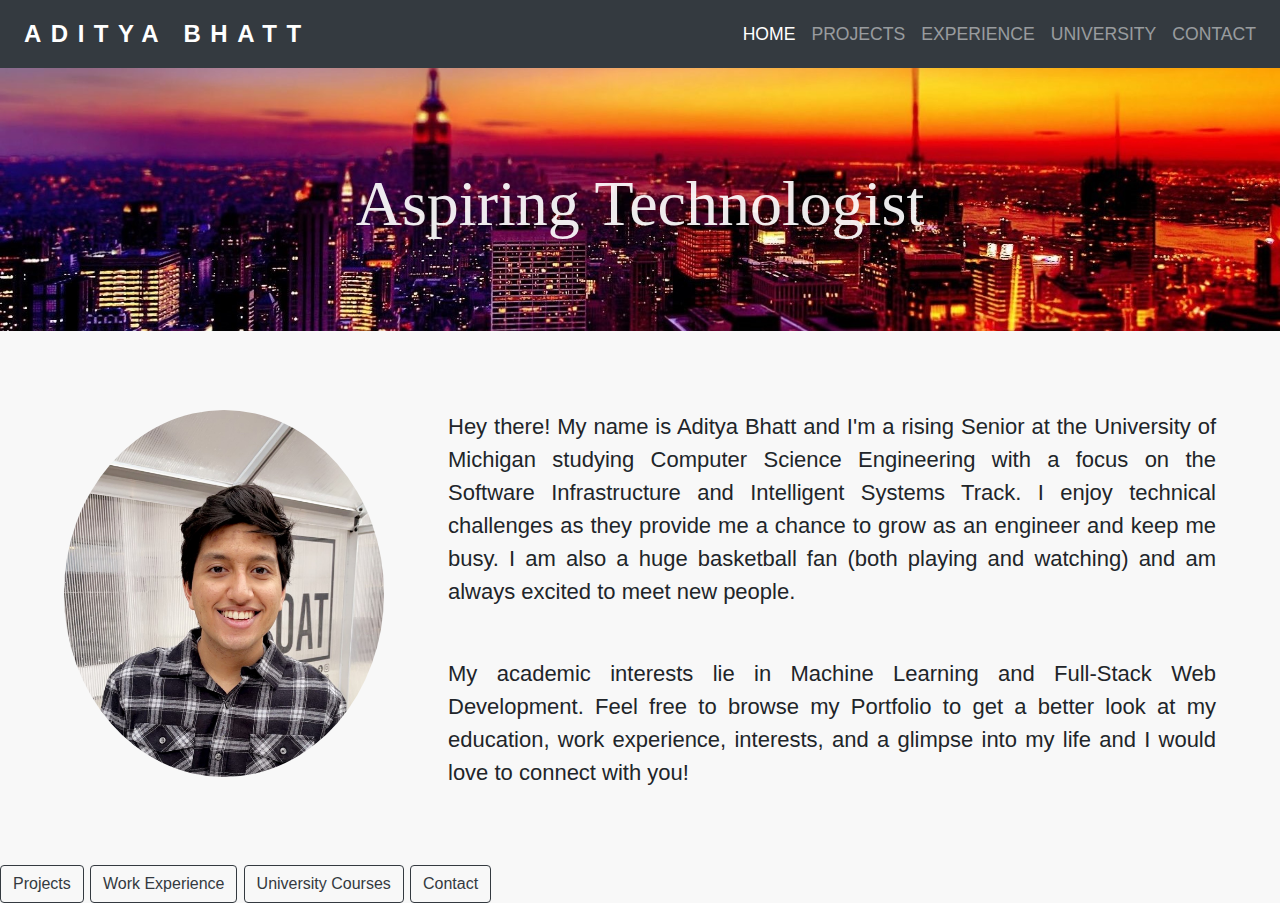
<file: index.html>
<!DOCTYPE html>
<html>
    <head>
        <meta charset="utf-8">
        <meta name='viewport' content="width=device-width, initial-scale=1">
        <link rel="stylesheet" href="https://stackpath.bootstrapcdn.com/bootstrap/4.4.1/css/bootstrap.min.css" integrity="sha384-Vkoo8x4CGsO3+Hhxv8T/Q5PaXtkKtu6ug5TOeNV6gBiFeWPGFN9MuhOf23Q9Ifjh" crossorigin="anonymous">
        <link rel='stylesheet' href='main.css'>
        <title>Aditya's Portfolio</title>
    </head>
    <body>      
      <nav class="navbar navbar-expand-lg navbar-dark bg-dark fixed-top">
        <button class="navbar-toggler" type="button" data-toggle="collapse" data-target="#navbarMenu">
          <span class="navbar-toggler-icon"></span>
        </button>
        
        <div class="collapse navbar-collapse justify-content-left" id="navbarMenu">
          <ul class="nav navbar-nav">
            <li><a class="nav-link" style='color: rgb(255, 255, 255); font-weight: bold; font-size: x-large; letter-spacing: 0.75ex;' href="/">ADITYA BHATT</a></li>
          </ul>
        </div>

        <div class="collapse navbar-collapse justify-content-end" id="navbarMenu">
          <ul class="nav navbar-nav" style='word-spacing: 1ex;'>
            <li><a class="nav-link active" href="/">HOME</a></li>
            <li><a class="nav-link" href="/Projects/">PROJECTS</a></li>
            <li><a class="nav-link" href="/Experience/">EXPERIENCE</a></li>
            <li><a class="nav-link" href="/University of Michigan/">UNIVERSITY</a></li>
            <li><a class="nav-link" href="/Contact/">CONTACT</a></li>
          </ul>
        </div>
      </nav>

      <div class='image'>
        <img src='city.jpg' width=100% alt='titel'/>
        <h3><span>Aspiring Technologist</span></h3>
      </div>

      <br>
      <br>
      <br>
      <img src='portrait.jpeg' width='25%' alt='Self Portrait' align='left' style='vertical-align: middle; border-radius: 50%;
      margin-right: 5%; margin-left: 5%;'>

      <span style="font-size: 125%;"><p style="margin-right: 5%; text-align: justify;">Hey there!
        My name is Aditya Bhatt and I'm a rising Senior at the University of Michigan studying Computer Science Engineering with a focus
        on the Software Infrastructure and Intelligent Systems Track. I enjoy technical challenges as they provide me a chance to grow 
        as an engineer and keep me busy. I am also a huge basketball fan (both playing and watching) and am always excited to meet new people. 
        </p></span>

      <br>
      <span style="font-size: 125%;"><p style="margin-right: 5%; text-align: justify;">My academic interests lie in Machine Learning 
        and Full-Stack Web Development. Feel free to browse my Portfolio to get a better look at my education, work experience, interests, and 
        a glimpse into my life and I would love to connect with you!
      </p></span>
      
      <br>
      <br>

      <span style="font-size: 125%;">
        <a href='/Projects/' class='btn btn-outline-dark'>Projects</a>
        <a href='/Experience/' class='btn btn-outline-dark'>Work Experience</a>
        <a href='/University of Michigan/' class='btn btn-outline-dark'>University Courses</a>
        <a href='/Contact/' class='btn btn-outline-dark'>Contact</a>      
      </span>


      <script src="https://code.jquery.com/jquery-3.4.1.slim.min.js" integrity="sha384-J6qa4849blE2+poT4WnyKhv5vZF5SrPo0iEjwBvKU7imGFAV0wwj1yYfoRSJoZ+n" crossorigin="anonymous"></script>
      <script src="https://cdn.jsdelivr.net/npm/popper.js@1.16.0/dist/umd/popper.min.js" integrity="sha384-Q6E9RHvbIyZFJoft+2mJbHaEWldlvI9IOYy5n3zV9zzTtmI3UksdQRVvoxMfooAo" crossorigin="anonymous"></script>
      <script src="https://stackpath.bootstrapcdn.com/bootstrap/4.4.1/js/bootstrap.min.js" integrity="sha384-wfSDF2E50Y2D1uUdj0O3uMBJnjuUD4Ih7YwaYd1iqfktj0Uod8GCExl3Og8ifwB6" crossorigin="anonymous"></script>
  </body>
</html>
</file>
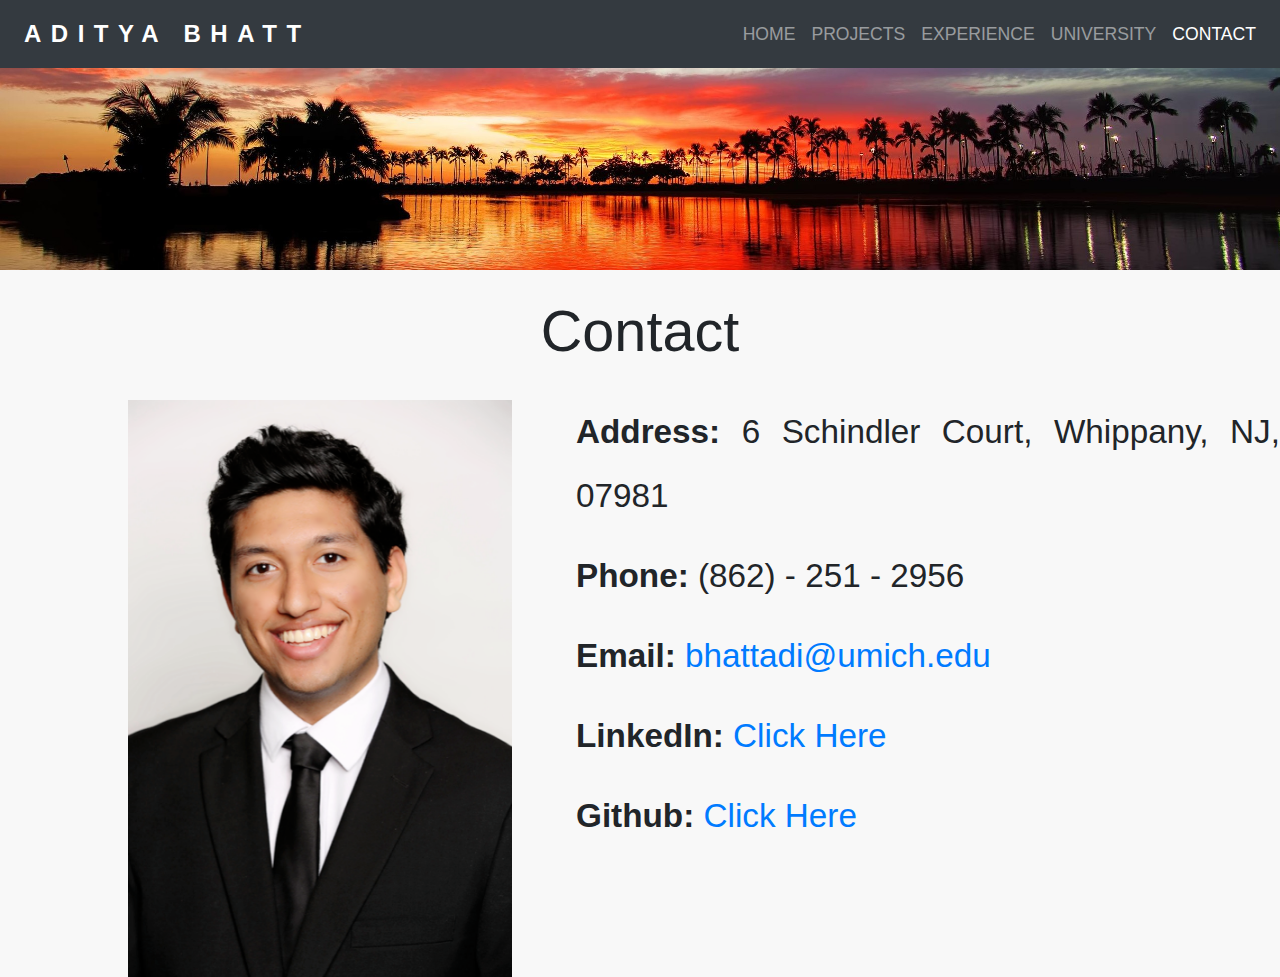
<file: Contact/index.html>
<!DOCTYPE html>
<html>
    <head>
        <meta charset="utf-8">
        <meta name='viewport' content="width=device-width, initial-scale=1">
        <link rel="stylesheet" href="https://stackpath.bootstrapcdn.com/bootstrap/4.4.1/css/bootstrap.min.css" integrity="sha384-Vkoo8x4CGsO3+Hhxv8T/Q5PaXtkKtu6ug5TOeNV6gBiFeWPGFN9MuhOf23Q9Ifjh" crossorigin="anonymous">
        <link rel='stylesheet' href='/main.css'>
        <title>Aditya's Portfolio</title>
    </head>
    <body>      
      <nav class="navbar navbar-expand-lg navbar-dark bg-dark fixed-top">
        <button class="navbar-toggler" type="button" data-toggle="collapse" data-target="#navbarMenu">
          <span class="navbar-toggler-icon"></span>
        </button>
        
        <div class="collapse navbar-collapse justify-content-left" id="navbarMenu">
          <ul class="nav navbar-nav">
            <li><a class="nav-link" style='color: rgb(255, 255, 255); font-weight: bold; font-size: x-large; letter-spacing: 0.75ex;' href="/">ADITYA BHATT</a></li>
          </ul>
        </div>

        <div class="collapse navbar-collapse justify-content-end" id="navbarMenu">
          <ul class="nav navbar-nav" style='word-spacing: 1ex;'>
            <li><a class="nav-link" href="/">HOME</a></li>
            <li><a class="nav-link" href="/Projects/">PROJECTS</a></li>
            <li><a class="nav-link" href="/Experience/">EXPERIENCE</a></li>
            <li><a class="nav-link" href="/University of Michigan/">UNIVERSITY</a></li>
            <li><a class="nav-link active" href="/Contact/">CONTACT</a></li>
          </ul>
        </div>
      </nav>
        
        <div>
          <br>
          <br>
          <img src='sun.jpg' width="100%">
          <br>
          <br>
          <h1 class='title' style="font-size: 4.5vw;">Contact</h1>
          <br>

          <img src='portrait.jpeg' width='30%' alt='Self Portrait' align='left' style='vertical-align: middle;
          margin-right: 5%; margin-left: 10%;'>

          <span style='text-align: justify; line-height: 5vw; font-size: 2.6vw;'>
            <p><span style='font-weight: bold;'>Address:</span> 6 Schindler Court, Whippany, NJ, 07981</p>
            <p><span style='font-weight: bold;'>Phone: </span> (862) - 251 - 2956</p>
            <p><span style='font-weight: bold;'>Email: </span> <a href='mailto:bhattadi@umich.edu'>bhattadi@umich.edu</a></p>
            <!-- <p><span style='font-weight: bold;'>Emergency Contact: </span> <a href='mailto:mkowsika@umich.edu'>Meghana Kowsika</a></p> -->
            <p><span style='font-weight: bold;'>LinkedIn: </span>
              <a href='https://www.linkedin.com/in/adityarakeshbhatt/' target="_blank">Click Here</a>
            </p>
            <p><span style='font-weight: bold;'>Github: </span>
              <a href= https://github.com/bhattadi target="_blank">Click Here</a>
            </p>
          </span>

        
          <script src="https://code.jquery.com/jquery-3.4.1.slim.min.js" integrity="sha384-J6qa4849blE2+poT4WnyKhv5vZF5SrPo0iEjwBvKU7imGFAV0wwj1yYfoRSJoZ+n" crossorigin="anonymous"></script>
          <script src="https://cdn.jsdelivr.net/npm/popper.js@1.16.0/dist/umd/popper.min.js" integrity="sha384-Q6E9RHvbIyZFJoft+2mJbHaEWldlvI9IOYy5n3zV9zzTtmI3UksdQRVvoxMfooAo" crossorigin="anonymous"></script>
          <script src="https://stackpath.bootstrapcdn.com/bootstrap/4.4.1/js/bootstrap.min.js" integrity="sha384-wfSDF2E50Y2D1uUdj0O3uMBJnjuUD4Ih7YwaYd1iqfktj0Uod8GCExl3Og8ifwB6" crossorigin="anonymous"></script>
        </div>
    </body>
</html>
</file>
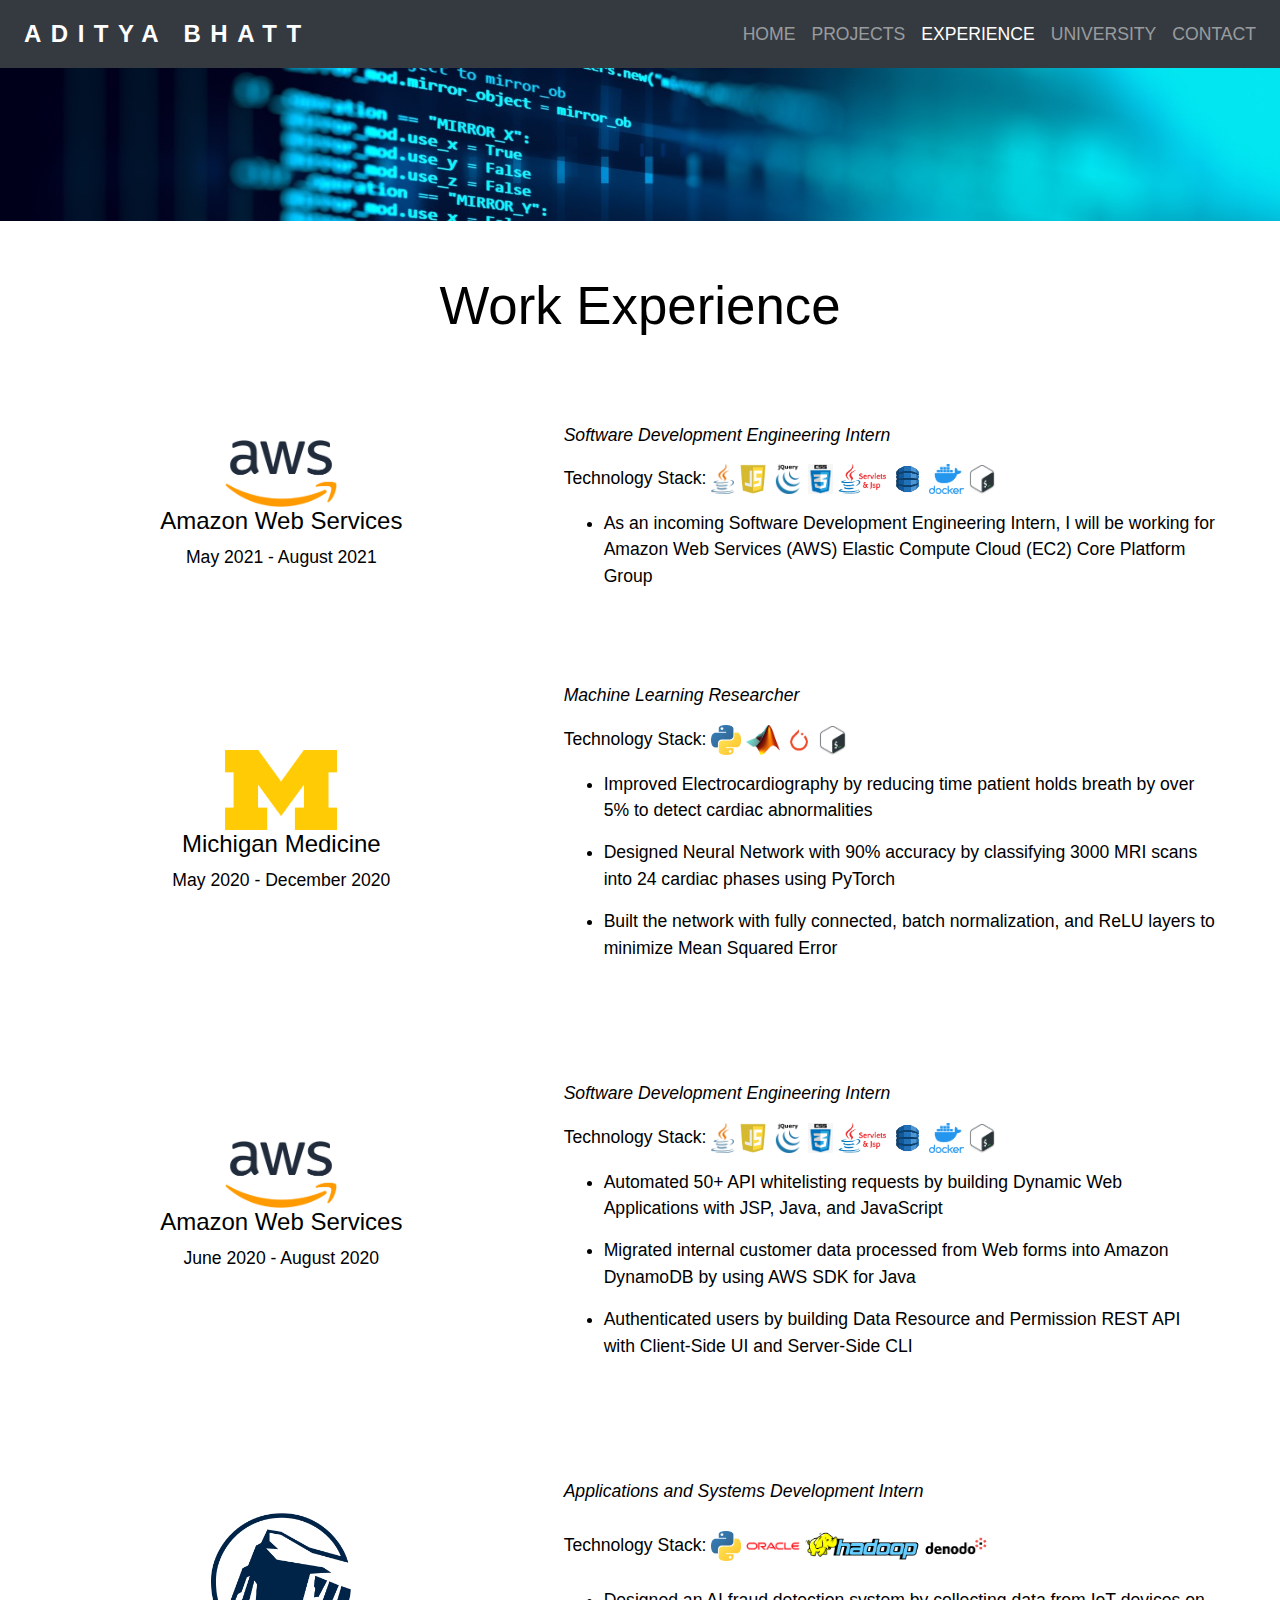
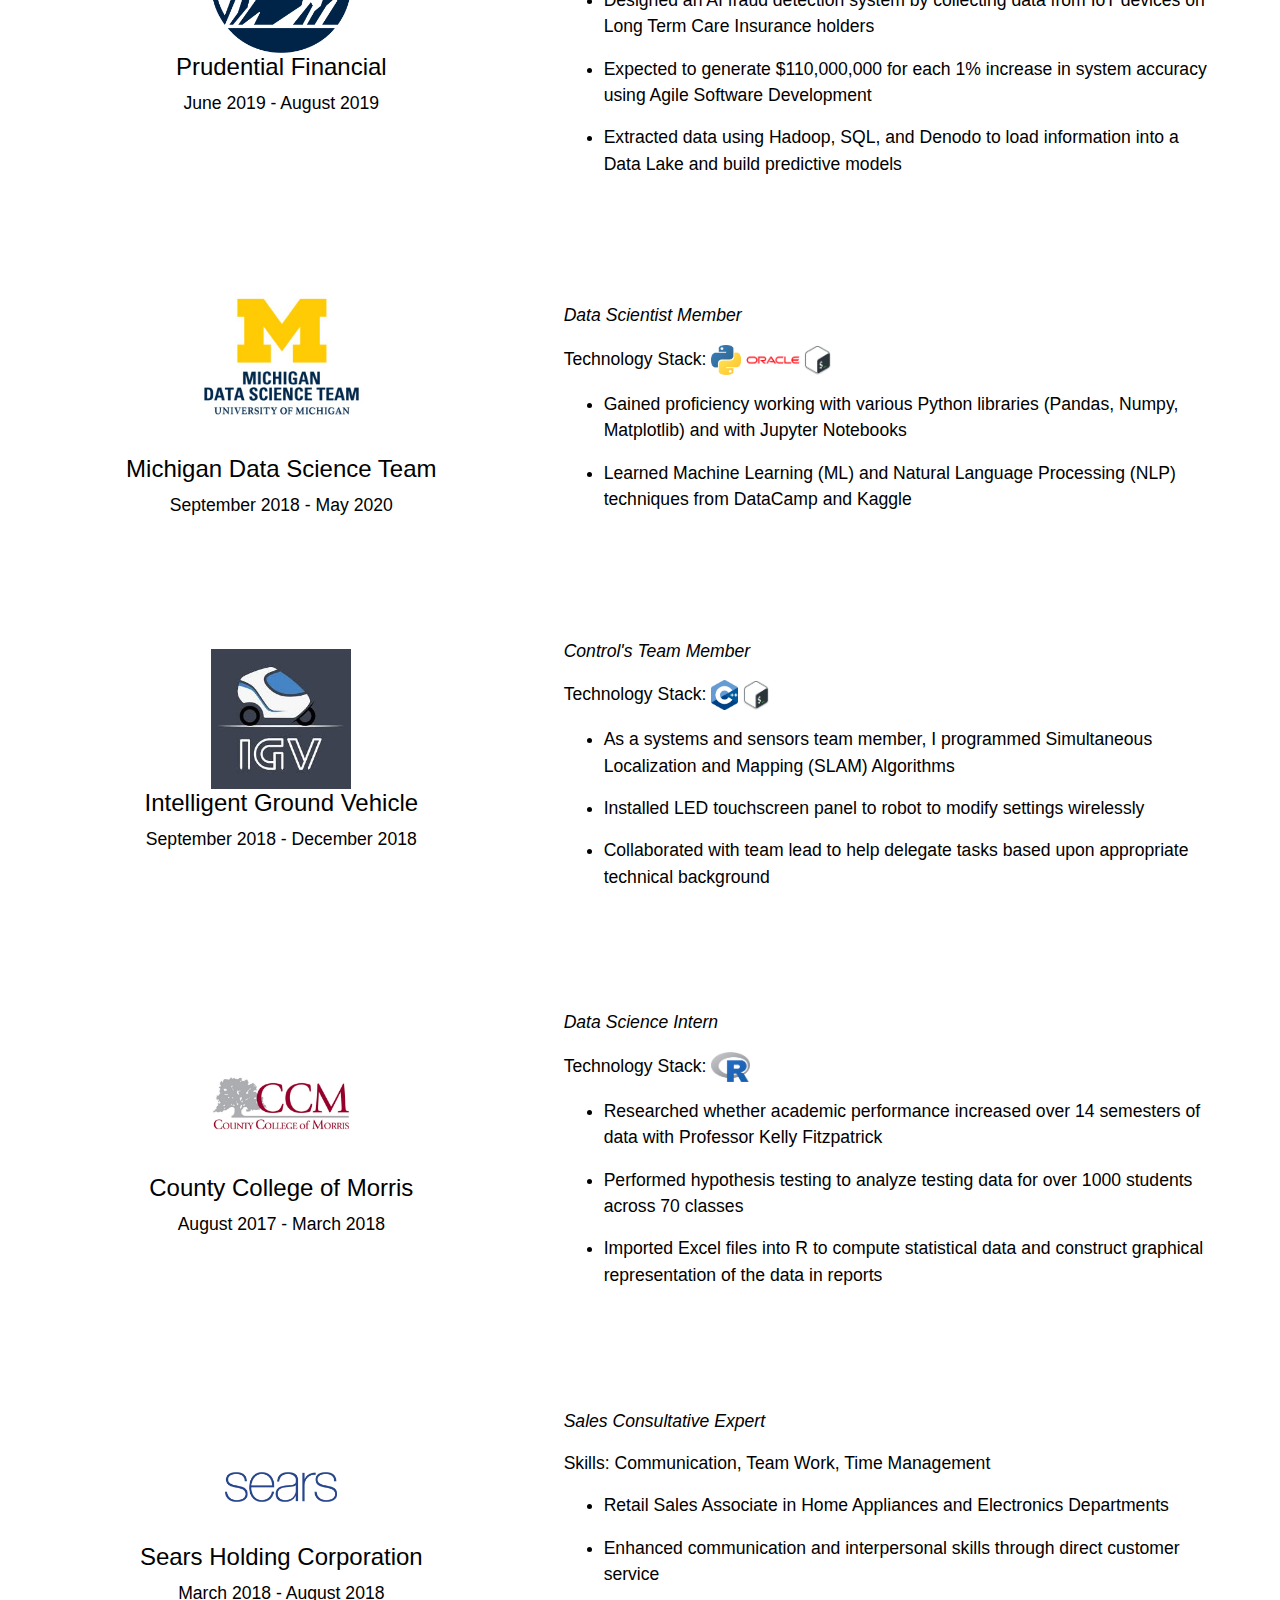
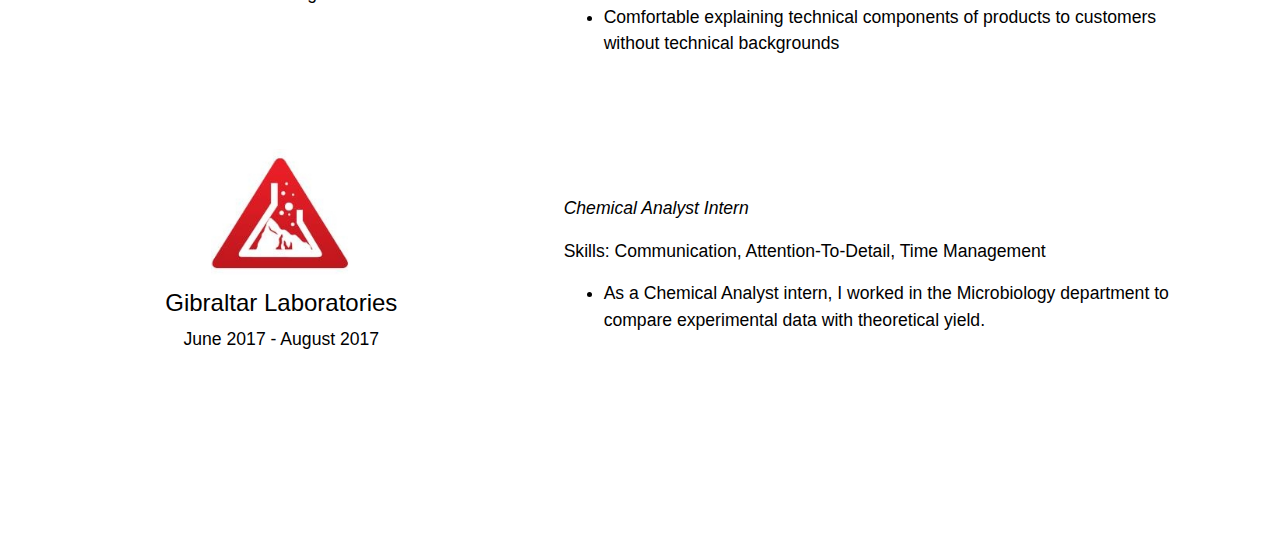
<file: Experience/index.html>
<!DOCTYPE html>
<html>
    <head>
        <meta charset="utf-8">
        <meta name="viewport" content="width=device-width, initial-scale=1">
        <link rel="stylesheet" href="https://stackpath.bootstrapcdn.com/bootstrap/4.1.3/css/bootstrap.min.css">
        <link rel='stylesheet' href='/main.css'>
        <title>Projects - Web Portfolio of Aditya</title>
    </head>
    <body>
      <nav class="navbar navbar-expand-lg navbar-dark bg-dark fixed-top">
        <button class="navbar-toggler" type="button" data-toggle="collapse" data-target="#navbarMenu">
          <span class="navbar-toggler-icon"></span>
        </button>
        
        <div class="collapse navbar-collapse justify-content-left" id="navbarMenu">
          <ul class="nav navbar-nav">
            <li><a class="nav-link" style='color: rgb(255, 255, 255); font-weight: bold; font-size: x-large; letter-spacing: 0.75ex;' href="/">ADITYA BHATT</a></li>
          </ul>
        </div>

        <div class="collapse navbar-collapse justify-content-end" id="navbarMenu">
          <ul class="nav navbar-nav" style='word-spacing: 1ex;'>
            <li><a class="nav-link" href="/">HOME</a></li>
            <li><a class="nav-link" href="/Projects/">PROJECTS</a></li>
            <li><a class="nav-link active" href="/Experience/">EXPERIENCE</a></li>
            <li><a class="nav-link" href="/University of Michigan/">UNIVERSITY</a></li>
            <li><a class="nav-link" href="/Contact/">CONTACT</a></li>
          </ul>
        </div>
      </nav>

      <img src='coding.jpg' width=100% alt='titel'>

        <div class='experience'>
            <br>
            <br>
            <h2 style="font-size: 300%;">Work Experience</h2>

            <table style="margin-right: 5%;">
              <tr>
                <td align="center">
                  <a href='http://www.amazon.com' target="_blank">
                    <img src="amazon.jpg" style='width: 20%;' alt="Amazon Web Services"/>
                  </a>
                  <h4>Amazon Web Services</h4>
                  <p style="width: 75%;"><b>May 2021 - August 2021</b></p>
                </td>

                <td >
                  <p style='font-style:italic'>Software Development Engineering Intern</p>
                  <p>
                    <b>Technology Stack:</b> <img src='/Projects/java_logo.png' height=30> <img src='/Projects/javascript_logo.png'  height=30> <img src='jquery.png' height=30> <img src='css.png' height=30> <img src='jsp.jpg' height=30> <img src='DynamoDB.png' height=30>  <img src='docker.png' height=30>  <img src='shell_script.png' height=30>                    
                  </p>
                  <ul>
                    <li><p>As an incoming Software Development Engineering Intern, I will be working for Amazon Web Services (AWS) Elastic Compute Cloud (EC2) Core Platform Group</p></li>
                  </ul>
                </td>
              </tr>

              <tr>
                <td align="center">
                  <a href='https://www.uofmhealth.org/' target="_blank">
                    <img src="michigan_medicine.png" style='width: 20%;' alt="Michigan Medicine"/>
                  </a>
                  <br />
                  <h4>Michigan Medicine</h4>
                  <p style="width: 75%;"><b>May 2020 - December 2020 </b></p>
                </td>

                <td >
                  <p style='font-style:italic'>Machine Learning Researcher</p>
                  <p>
                    <b>Technology Stack:</b> <img src='/Projects/python_logo.jpg' height=30> <img src='/Projects/matlab_logo.png' height=30> <img src='/Projects/pyTorch.png' height=30> <img src='shell_script.png' height=30> 
                  </p>
                  <ul>
                    <li><p>Improved Electrocardiography by reducing time patient holds breath by over 5% to detect cardiac abnormalities</p></li>
                    <li><p>Designed Neural Network with 90% accuracy by classifying 3000 MRI scans into 24 cardiac phases using PyTorch</p></li>
                    <li><p>Built the network with fully connected, batch normalization, and ReLU layers to minimize Mean Squared Error</p></li>
                  </ul>
                </td>

              </tr>


              <tr>
                <td align="center">
                  <a href='http://www.amazon.com' target="_blank">
                    <img src="amazon.jpg" style='width: 20%;' alt="Amazon Web Services"/>
                  </a>
                  <br />
                  <h4>Amazon Web Services</h4>
                  <p style="width: 75%;"><b>June 2020 - August 2020</b></p>
                </td>

                <td >
                  <br />
                  <p style='font-style:italic'>Software Development Engineering Intern</p>
                  <p>
                    <b>Technology Stack:</b> <img src='/Projects/java_logo.png' height=30> <img src='/Projects/javascript_logo.png'  height=30> <img src='jquery.png' height=30> <img src='css.png' height=30> <img src='jsp.jpg' height=30> <img src='DynamoDB.png' height=30>  <img src='docker.png' height=30>  <img src='shell_script.png' height=30>
                  </p>
                  <ul>
                    <li><p>Automated 50+ API whitelisting requests by building Dynamic Web Applications with JSP, Java, and JavaScript</p></li>
                    <li><p>Migrated internal customer data processed from Web forms into Amazon DynamoDB by using AWS SDK for Java</p></li>
                    <li><p>Authenticated users by building Data Resource and Permission REST API with Client-Side UI and Server-Side CLI</p></li>
                  </ul>
                </td>
              </tr>

              <tr>
                <td align="center">
                  <a href='https://www.prudential.com/welcome-back' target="_blank">
                    <img src="prudential.png" style='width: 25%;' alt="Prudential Financial"/>
                  </a>
                  <br />
                  <h4>Prudential Financial</h4>
                  <p style="width: 75%;"><b>June 2019 - August 2019</b></p>
                </td>

                <td >
                  <br />
                  <p style='font-style:italic'>Applications and Systems Development Intern</p>
                  <p>
                    <b>Technology Stack:</b> <img src='/Projects/python_logo.jpg'  height=30>  <img src='/Projects/sql_logo.jpg'  height=30> <img src='/Projects/hadoop.jpg'  height=30>  <img src='denodo.png'  height=50> 
                  </p>
                  <ul>
                    <li><p>Designed an AI fraud detection system by collecting data from IoT devices on Long Term Care Insurance holders</p></li>
                    <li><p>Expected to generate $110,000,000 for each 1% increase in system accuracy using Agile Software Development</p></li>
                    <li><p>Extracted data using Hadoop, SQL, and Denodo to load information into a Data Lake and build predictive models</p></li>
                  </ul>
                </td>
              </tr>

              <tr>
                <td align="center">
                  <a href='https://www.mdst.club' target="_blank">
                    <img src="mdst.jpg" style='width: 33%;' alt="Michigan Data Science Team"/>
                  </a>
                  <br />
                  <h4>Michigan Data Science Team</h4>
                  <p style="width: 75%;"><b>September 2018 - May 2020</b></p>
                </td>

                <td >
                  <br />
                  <p style='font-style:italic'>Data Scientist Member</p>
                  <p>
                    <b>Technology Stack:</b> <img src='/Projects/python_logo.jpg'  height=30>  <img src='/Projects/sql_logo.jpg'  height=30>   <img src='shell_script.png'  height=30>  
                  </p>
                  <ul>
                    <li><p>Gained proficiency working with various Python libraries (Pandas, Numpy, Matplotlib) and with Jupyter Notebooks</p></li>
                    <li><p>Learned Machine Learning (ML) and Natural Language Processing (NLP) techniques from DataCamp and Kaggle</p></li>
                  </ul>
                </td>
              </tr>

              <tr>
                <td align="center">
                  <a href='https://github.com/umigv' target="_blank">
                    <img src="umigv.jpg" style='width: 25%;' alt="IGV"/>
                  </a>
                  <br />
                  <h4>Intelligent Ground Vehicle</h4>
                  <p style="width: 75%;"><b>September 2018 - December 2018</b></p>
                </td>

                <td >
                  <br />
                  <p style='font-style:italic'>Control's Team Member</p>
                  <p>
                    <b>Technology Stack:</b> <img src='/Projects/cpp_logo.png'  height=30>  <img src='shell_script.png'  height=30>  
                  </p>
                  <ul>
                    <li><p>As a systems and sensors team member, I programmed Simultaneous Localization and Mapping (SLAM) Algorithms</p></li>
                    <li><p>Installed LED touchscreen panel to robot to modify settings wirelessly</p></li>
                    <li><p>Collaborated with team lead to help delegate tasks based upon appropriate technical background</p></li>
                  </ul>
                </td>
              </tr>
              
              <tr>
                <td align="center">
                  <a href='https://www.ccm.edu' target="_blank">
                    <img src="ccm.jpg" style='width: 25%;' alt="County College of Morris"/>
                  </a>
                  <br />
                  <h4>County College of Morris</h4>
                  <p style="width: 75%;"><b>August 2017 - March 2018</b></p>
                </td>

                <td >
                  <br />
                  <p style='font-style:italic'>Data Science Intern</p>
                  <p>
                    <b>Technology Stack:</b>  <img src='R_logo.png'  height=30>  
                  <ul>
                    <li><p>Researched whether academic performance increased over 14 semesters of data with Professor Kelly Fitzpatrick</p></li>
                    <li><p>Performed hypothesis testing to analyze testing data for over 1000 students across 70 classes</p></li>
                    <li><p>Imported Excel files into R to compute statistical data and construct graphical representation of the data in reports</p></li>
                  </ul>
                </td>
              </tr>

              <tr>
                <td align="center">
                  <a href='https://www.sears.com/' target="_blank">
                    <img src="sears.png" style='width: 20%;' alt="IGV"/>
                  </a>
                  <br />
                  <h4>Sears Holding Corporation</h4>
                  <p style="width: 75%;"><b>March 2018 - August 2018</b></p>
                </td>

                <td >
                  <br />
                  <p style='font-style:italic'>Sales Consultative Expert</p>
                  <p>
                    <b>Skills:</b> Communication, Team Work, Time Management
                  </p>
                  <ul>
                    <li><p>Retail Sales Associate in Home Appliances and Electronics Departments</p></li>
                    <li><p>Enhanced communication and interpersonal skills through direct customer service</p></li>
                    <li><p>Comfortable explaining technical components of products to customers without technical backgrounds</p></li>
                  </ul>
                </td>
              </tr>

              <tr>
                <td align="center">
                  <a href='https://gibraltarlabsinc.com' target="_blank">
                    <img src="gibraltar.png" style='width: 25%;' alt="Gibraltar"/>
                  </a>
                  <br />
                  <h4>Gibraltar Laboratories</h4>
                  <p style="width: 75%;"><b>June 2017 - August 2017</b></p>
                </td>

                <td >
                  <br />
                  <p style='font-style:italic'>Chemical Analyst Intern</p>
                  <p>
                    <b>Skills:</b> Communication, Attention-To-Detail, Time Management
                  </p>
                  <ul>
                    <li><p>As a Chemical Analyst intern, I worked in the Microbiology department to compare experimental data with theoretical yield.</p></li>
                  </ul>
                </td>
              </tr>
              
            </table>
            <br>
            <br>
            <br>
            <br>

            <script src="https://code.jquery.com/jquery-3.4.1.slim.min.js" integrity="sha384-J6qa4849blE2+poT4WnyKhv5vZF5SrPo0iEjwBvKU7imGFAV0wwj1yYfoRSJoZ+n" crossorigin="anonymous"></script>
            <script src="https://cdn.jsdelivr.net/npm/popper.js@1.16.0/dist/umd/popper.min.js" integrity="sha384-Q6E9RHvbIyZFJoft+2mJbHaEWldlvI9IOYy5n3zV9zzTtmI3UksdQRVvoxMfooAo" crossorigin="anonymous"></script>
            <script src="https://stackpath.bootstrapcdn.com/bootstrap/4.4.1/js/bootstrap.min.js" integrity="sha384-wfSDF2E50Y2D1uUdj0O3uMBJnjuUD4Ih7YwaYd1iqfktj0Uod8GCExl3Og8ifwB6" crossorigin="anonymous"></script>
        </div>
    </body>
</html>
</file>
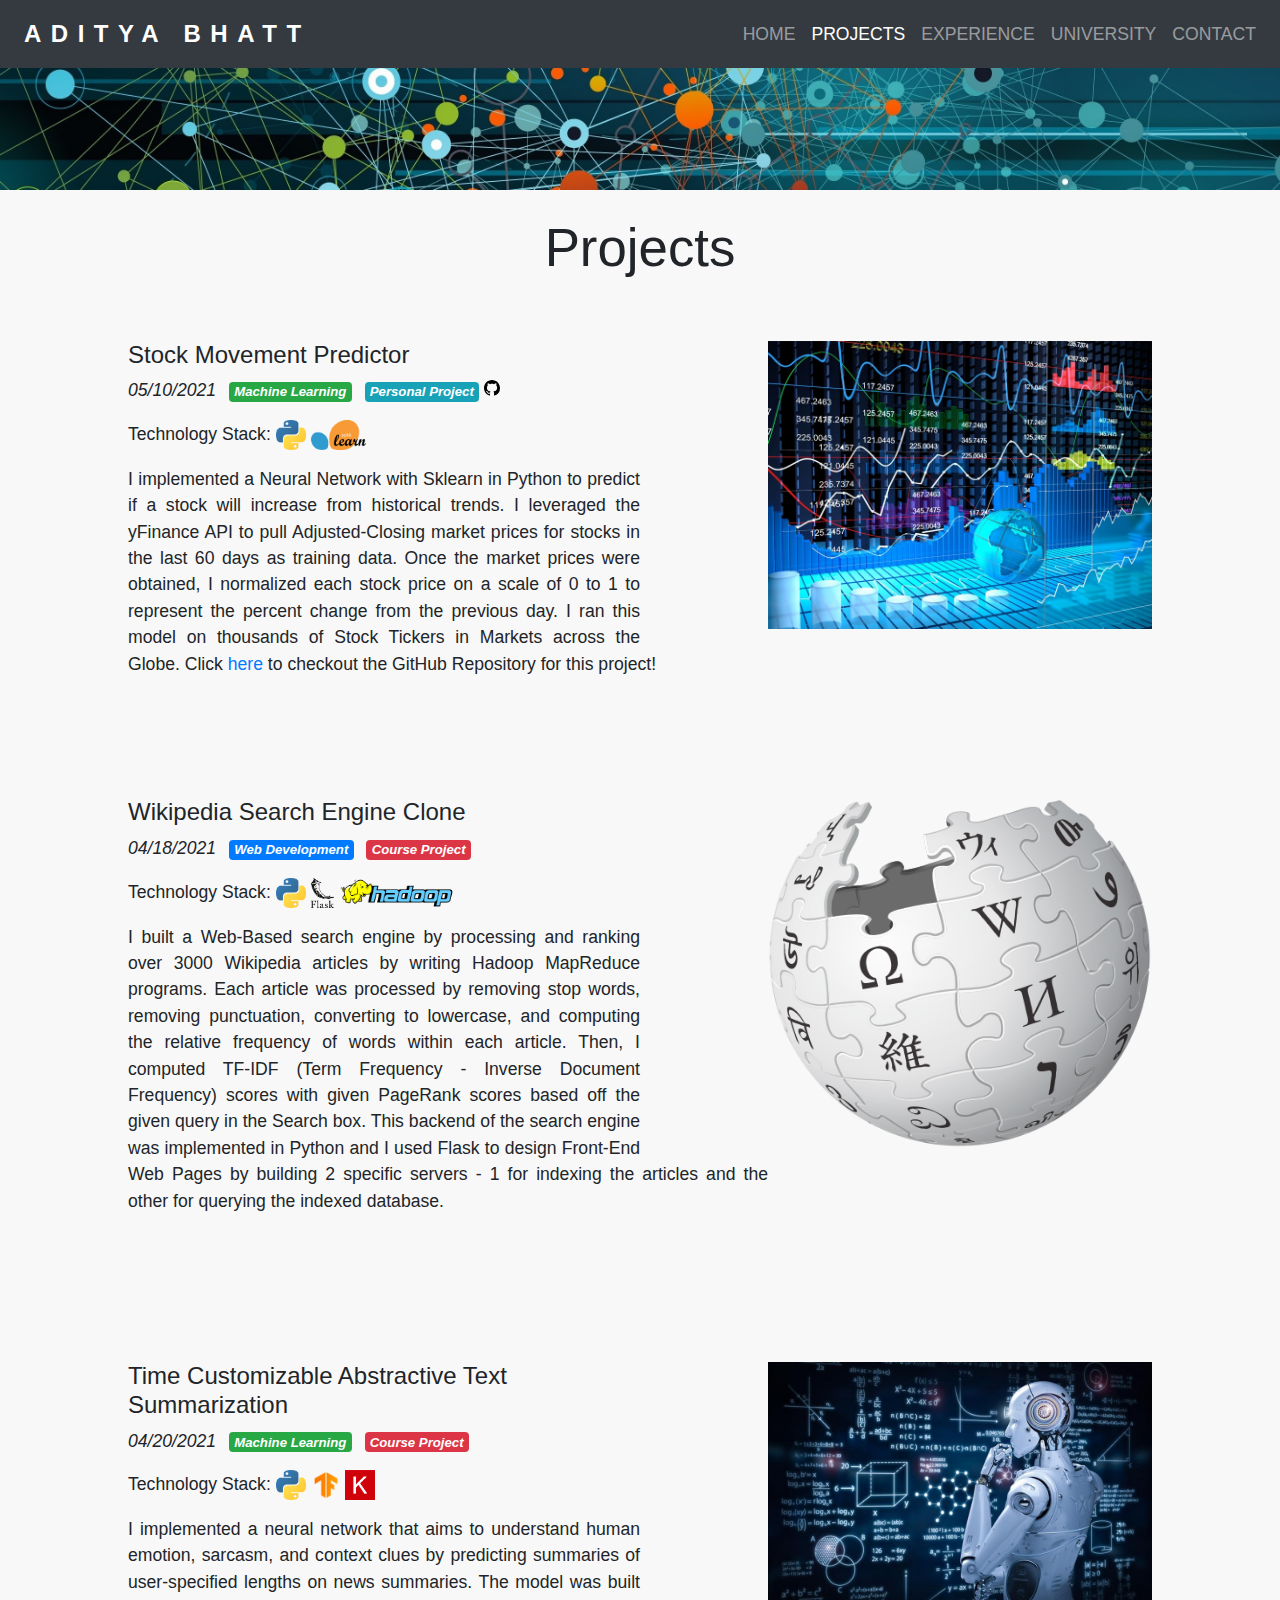
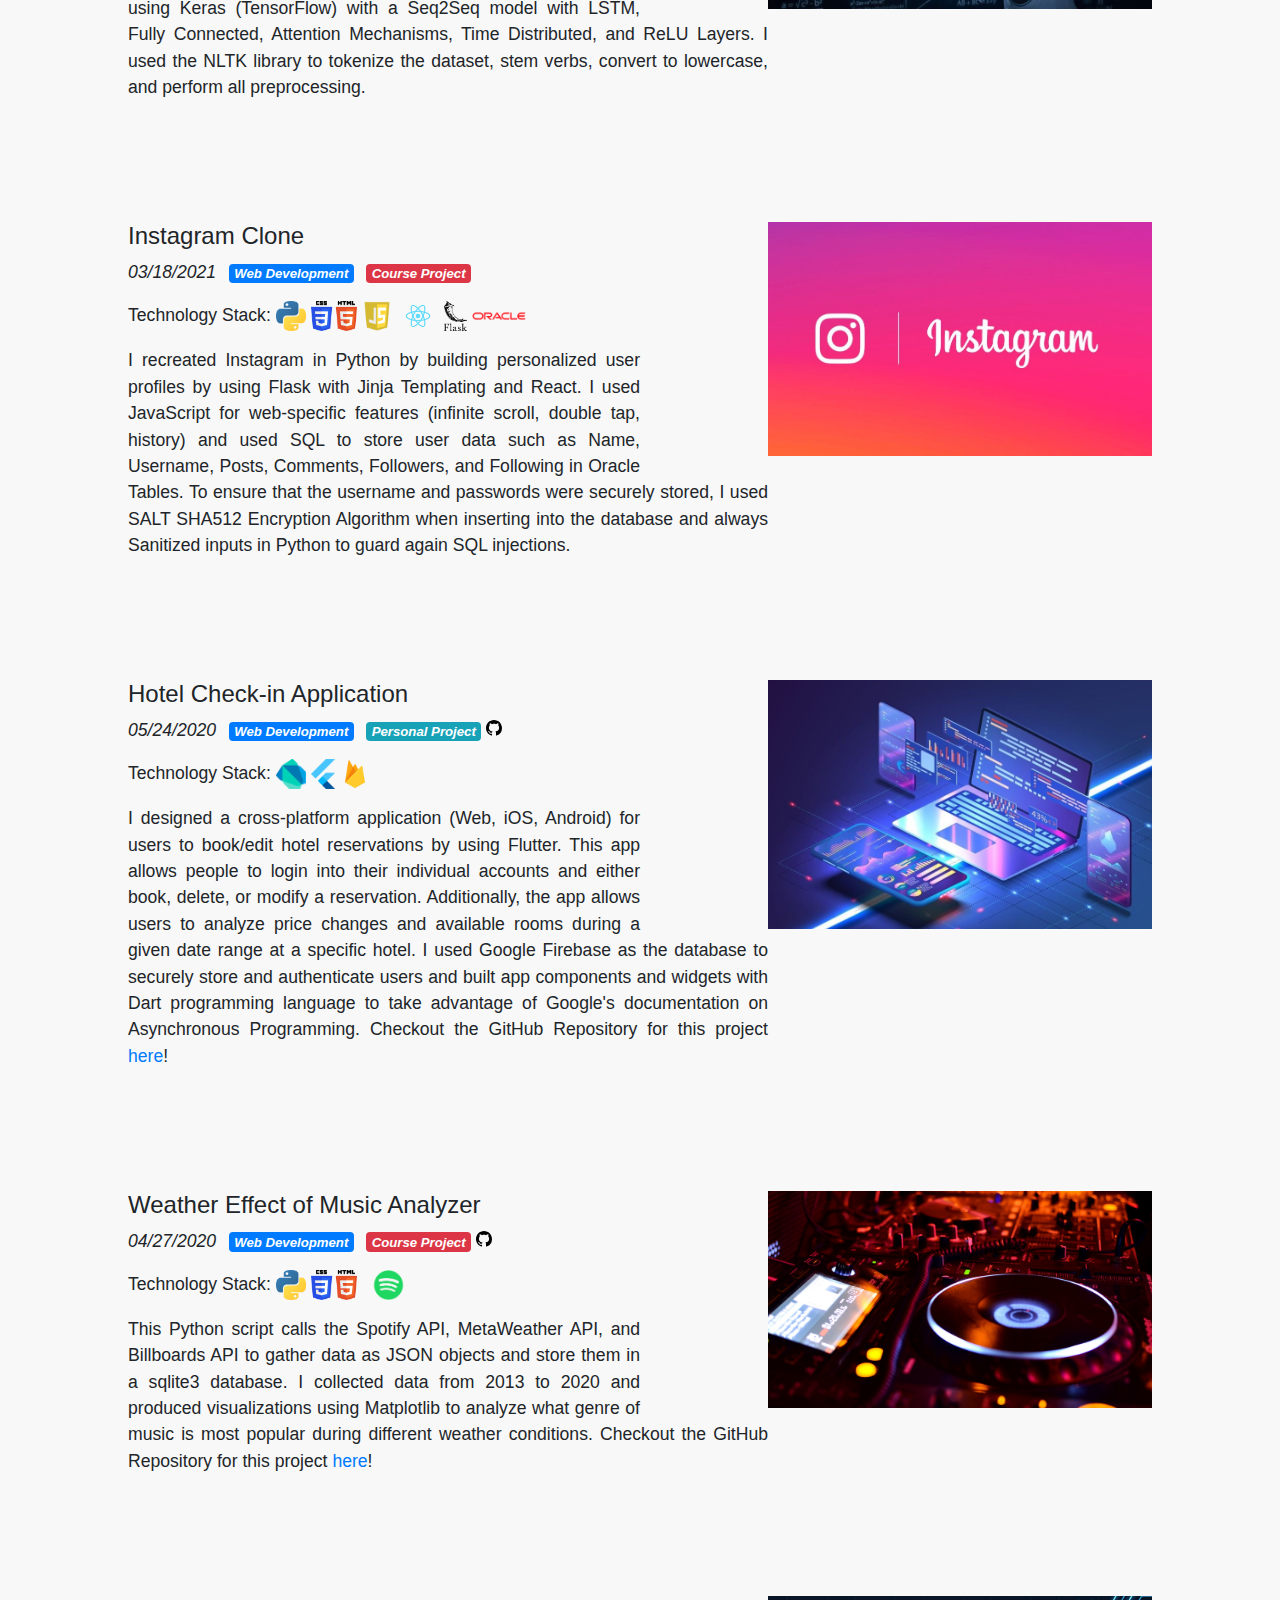
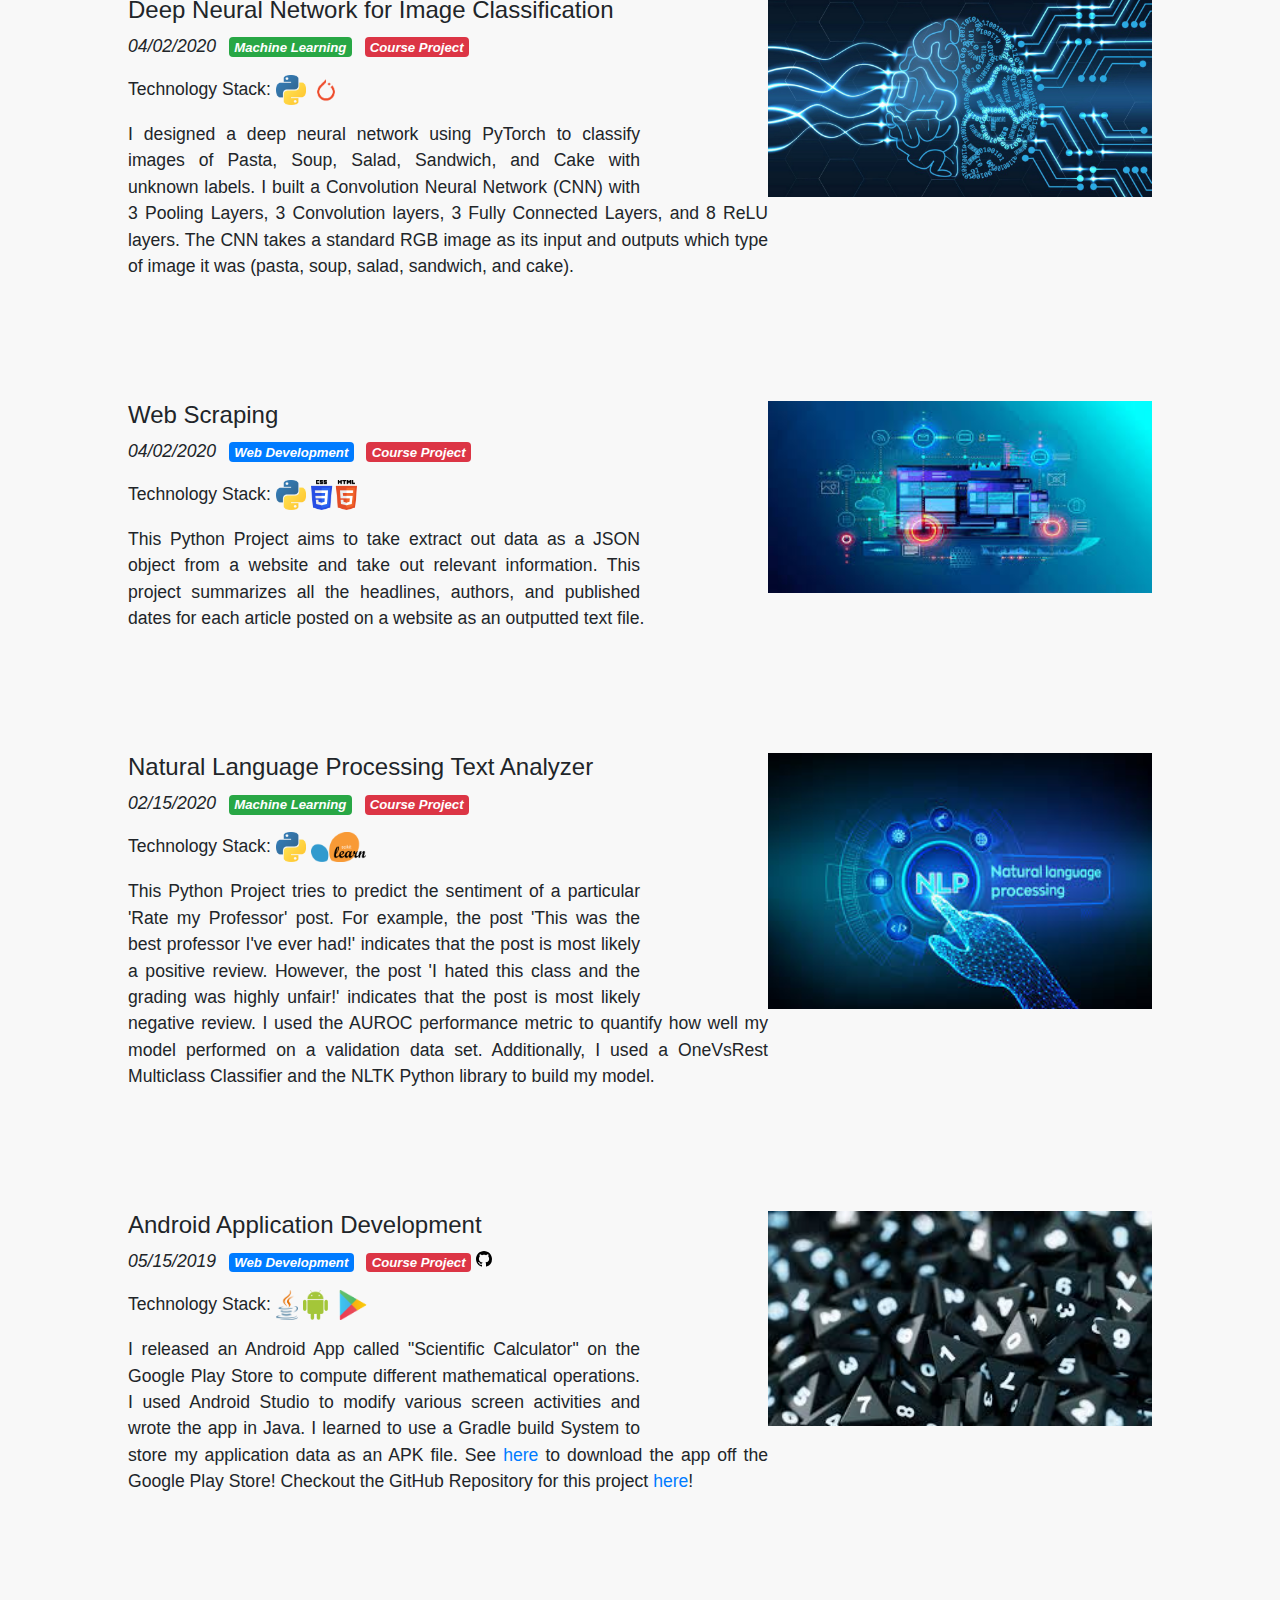
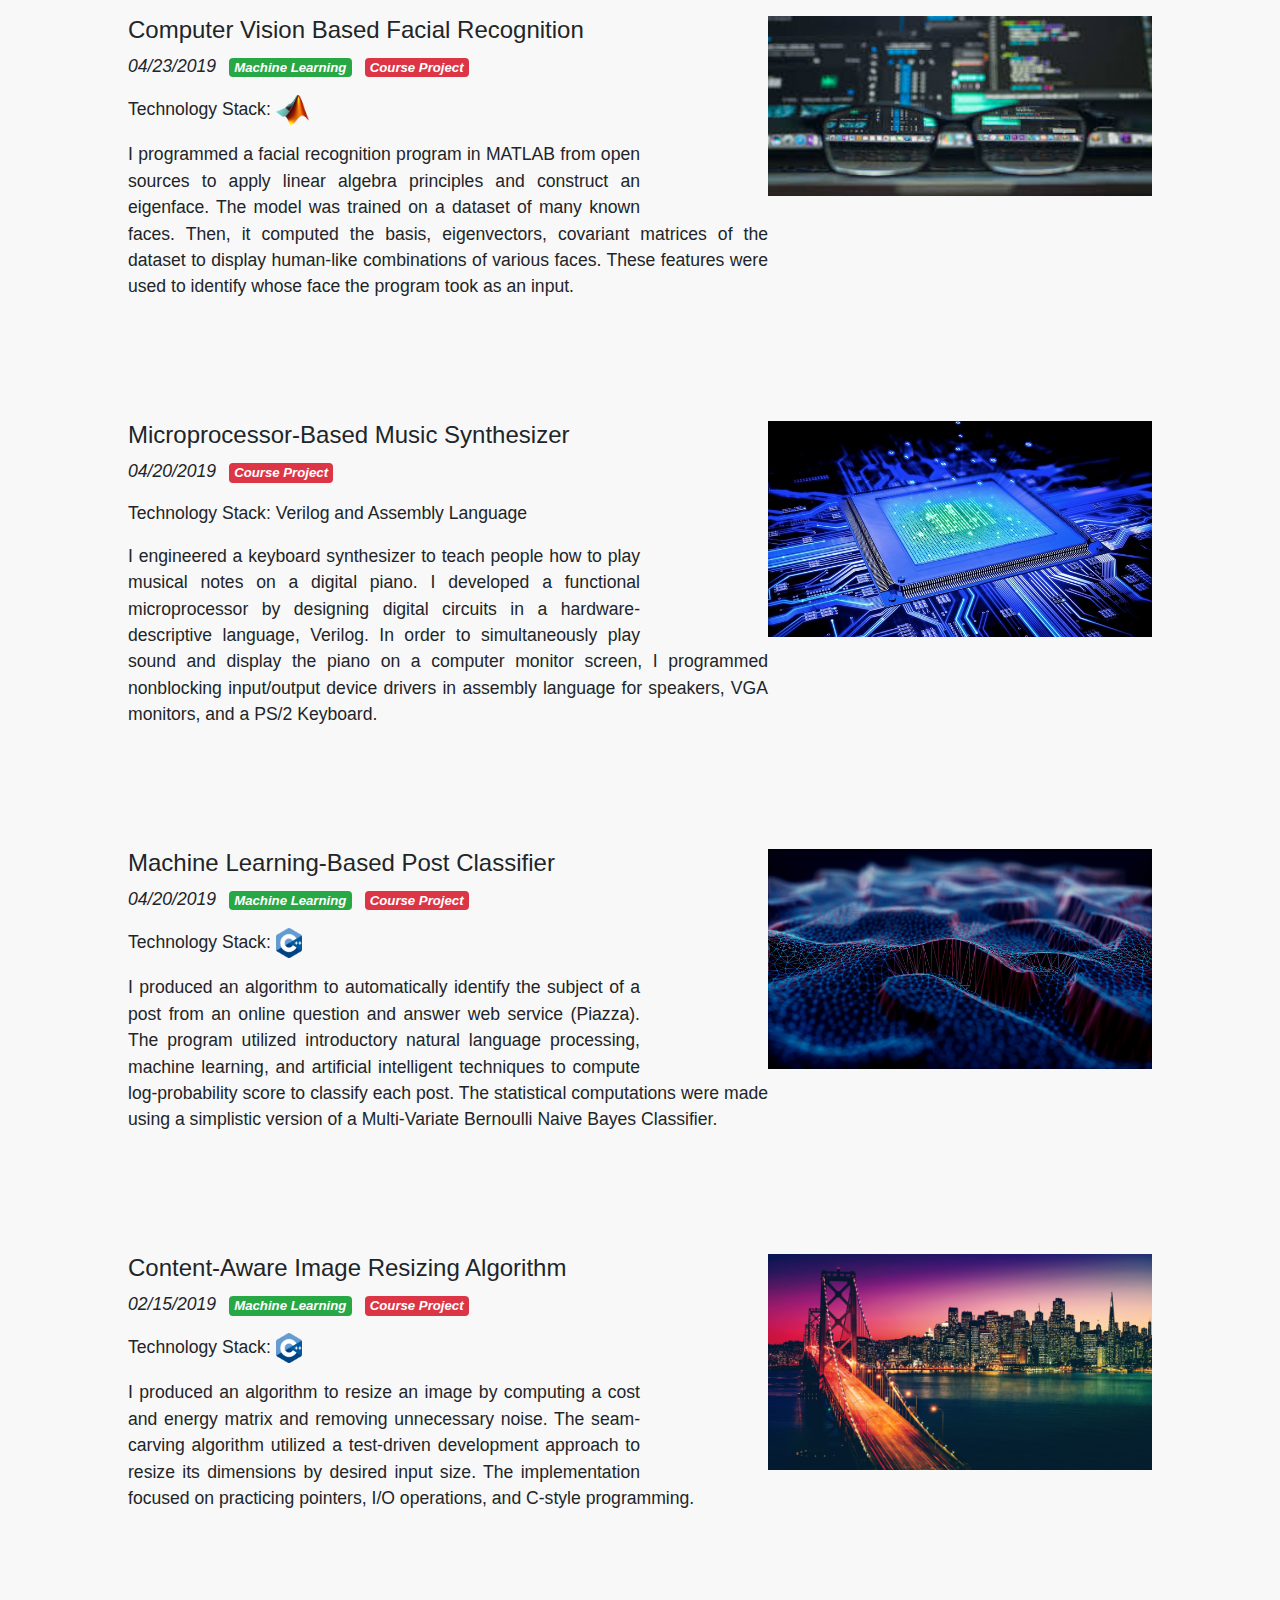
<file: Projects/index.html>
<!DOCTYPE html>
<html>
    <head>
        <meta charset="utf-8">
        <meta name="viewport" content="width=device-width, initial-scale=1">
        <link rel="stylesheet" href="https://stackpath.bootstrapcdn.com/bootstrap/4.1.3/css/bootstrap.min.css">
        <link rel='stylesheet' href='/main.css'>
        <title>Projects - Web Portfolio of Aditya</title>
    </head>
    <body>
      <nav class="navbar navbar-expand-lg navbar-dark bg-dark fixed-top">
        <button class="navbar-toggler" type="button" data-toggle="collapse" data-target="#navbarMenu">
          <span class="navbar-toggler-icon"></span>
        </button>
        
        <div class="collapse navbar-collapse justify-content-left" id="navbarMenu">
          <ul class="nav navbar-nav">
            <li><a class="nav-link" style='color: rgb(255, 255, 255); font-weight: bold; font-size: x-large; letter-spacing: 0.75ex;' href="/">ADITYA BHATT</a></li>
          </ul>
        </div>

        <div class="collapse navbar-collapse justify-content-end" id="navbarMenu">
          <ul class="nav navbar-nav" style='word-spacing: 1ex;'>
            <li><a class="nav-link" href="/">HOME</a></li>
            <li><a class="nav-link active" href="/Projects/">PROJECTS</a></li>
            <li><a class="nav-link" href="/Experience/">EXPERIENCE</a></li>
            <li><a class="nav-link" href="/University of Michigan/">UNIVERSITY</a></li>
            <li><a class="nav-link" href="/Contact/">CONTACT</a></li>
          </ul>
        </div>
      </nav>

      <br>
      <img src='data.jpg' width=100% alt='titel'>
      <br>
      <br>
      <!-- <h2>Projects</h2> -->
      <h2 style="font-size: 300%;">Projects</h2>

      <br>
      <br>

    <span>
      <img src='stock_prediction.jpeg' width=30%; align='right' style='margin-left: 10%; margin-right: 10%; '> 
      <h4 style='margin-left: 10%;'>Stock Movement Predictor </h4>
      <p style='font-style:italic; margin-left: 10%;'>
        <b>05/10/2021</b> <span class="badge badge-success ml-2">Machine Learning</span> <span class="badge badge-info ml-2">Personal Project</span> 
        <a href=https://github.com/bhattadi/stock_analyzer style="color: black;" target="_blank">
          <svg xmlns="http://www.w3.org/2000/svg" width="16" height="16" fill="currentColor" class="bi bi-github" viewBox="0 0 16 16">
            <path d="M8 0C3.58 0 0 3.58 0 8c0 3.54 2.29 6.53 5.47 7.59.4.07.55-.17.55-.38 0-.19-.01-.82-.01-1.49-2.01.37-2.53-.49-2.69-.94-.09-.23-.48-.94-.82-1.13-.28-.15-.68-.52-.01-.53.63-.01 1.08.58 1.23.82.72 1.21 1.87.87 2.33.66.07-.52.28-.87.51-1.07-1.78-.2-3.64-.89-3.64-3.95 0-.87.31-1.59.82-2.15-.08-.2-.36-1.02.08-2.12 0 0 .67-.21 2.2.82.64-.18 1.32-.27 2-.27.68 0 1.36.09 2 .27 1.53-1.04 2.2-.82 2.2-.82.44 1.1.16 1.92.08 2.12.51.56.82 1.27.82 2.15 0 3.07-1.87 3.75-3.65 3.95.29.25.54.73.54 1.48 0 1.07-.01 1.93-.01 2.2 0 .21.15.46.55.38A8.012 8.012 0 0 0 16 8c0-4.42-3.58-8-8-8z"/>
          </svg>
        </a>
      </p>

      <p style='margin-left: 10%;'>
        <b>Technology Stack:</b> <img src='python_logo.jpg' height=30> <img src='scikit_logo.png' height=30>
      </p>
      <p style= 'margin-left: 10%; margin-right: 40%; text-align: justify;'>
        I implemented a Neural Network with Sklearn in Python to predict if a stock will 
        increase from historical trends. I leveraged the yFinance API to pull Adjusted-Closing market 
        prices for stocks in the last 60 days as training data. Once the market prices were obtained, I
        normalized each stock price on a scale of 0 to 1 to represent the percent change from the
        previous day. I ran this model on thousands of Stock Tickers in Markets across the Globe.
        Click <a href='https://github.com/bhattadi/stock_analyzer'>here</a> to checkout
        the GitHub Repository for this project!
      </p>
    </span>

    <br>
    <br>
    <br>
    <br>

    <span>
      <img src='wikipedia.jpg' width=30%; align='right' style='margin-left: 10%; margin-right: 10%; '> 
      <h4 style='margin-left: 10%;'>Wikipedia Search Engine Clone</h4>
      <p style='font-style:italic; margin-left: 10%;'><b>04/18/2021</b> <span class="badge badge-primary ml-2">Web Development</span> <span class="badge badge-danger ml-2">Course Project</span> </p>
      <p style='margin-left: 10%;'>
        <b>Technology Stack: </b><img src='python_logo.jpg' height=30> <img src='flask_logo.png' height=30> <img src='hadoop.jpg' height=30> 
      </p>
      <p style= 'margin-left: 10%; margin-right: 40%; text-align: justify;'>
        I built a Web-Based search engine by processing and ranking over 3000 Wikipedia articles by writing 
        Hadoop MapReduce programs. Each article was processed by removing stop words, removing punctuation, 
        converting to lowercase, and computing the relative frequency of words within each article. Then, 
        I computed TF-IDF (Term Frequency - Inverse Document Frequency) scores with given PageRank scores 
        based off the given query in the Search box. This backend of the search engine was implemented in 
        Python and I used Flask to design Front-End Web Pages by building 2 specific servers - 1 for indexing
        the articles and the other for querying the indexed database. 
      </p>
    </span>

    <br>
    <br>
    <br>
    <br>
    <br>
      
    <span>
      <img src='summarize.jpg' width=30%; align='right' style='margin-left: 10%; margin-right: 10%; '> 
      <h4 style='margin-left: 10%;'>Time Customizable Abstractive Text Summarization</h4>
      <p style='font-style:italic; margin-left: 10%;'><b>04/20/2021</b> <span class="badge badge-success ml-2">Machine Learning</span> <span class="badge badge-danger ml-2">Course Project</span> </p>
      <p style='margin-left: 10%;'>
        <b>Technology Stack:</b> <img src='python_logo.jpg' height=30> <img src='tensorflow_logo.png' height=30> <img src='keras_logo.png' height=30>
      </p>
      <p style= 'margin-left: 10%; margin-right: 40%; text-align: justify;'>
        I implemented a neural network that aims to understand human emotion,
        sarcasm, and context clues by predicting summaries of user-specified 
        lengths on news summaries. The model was built using Keras (TensorFlow)
        with a Seq2Seq model with LSTM, Fully Connected, Attention Mechanisms, 
        Time Distributed, and ReLU Layers. I used the NLTK library to tokenize the
        dataset, stem verbs, convert to lowercase, and perform all preprocessing.
      </p>
    </span>

    <br>
    <br>
    <br>
    <br>

    <span>
      <img src='instagram.jpeg' width=30%; align='right' style='margin-left: 10%; margin-right: 10%; '> 
      <h4 style='margin-left: 10%;'>Instagram Clone</h4>
      <p style='font-style:italic; margin-left: 10%;'><b>03/18/2021</b> <span class="badge badge-primary ml-2">Web Development</span> <span class="badge badge-danger ml-2">Course Project</span> </p>
      <p style='margin-left: 10%;'>
        <b>Technology Stack: </b><img src='python_logo.jpg' height=30> <img src='html_css_logo.jpg' height="30"> <img src='javascript_logo.png' height=30> <img src='react_logo.png' height=30> <img src='flask_logo.png' height=30> <img src='sql_logo.jpg' height=30>
      </p>
      <p style= 'margin-left: 10%; margin-right: 40%; text-align: justify;'>
        I recreated Instagram in Python by building personalized user profiles by using Flask with Jinja 
        Templating and React. I used JavaScript for web-specific features (infinite scroll, double tap, 
        history) and used SQL to store user data such as Name, Username, Posts, Comments, Followers, and
        Following in Oracle Tables. To ensure that the username and passwords were securely stored, I used 
        SALT SHA512 Encryption Algorithm when inserting into the database and always Sanitized inputs in Python
        to guard again SQL injections. 
      </p>
    </span>

    <br>
    <br>
    <br>
    <br>

    <span>
      <img src='web_dev.jpg' width=30%; align='right' style='margin-left: 10%; margin-right: 10%; '> 
      <h4 style='margin-left: 10%;'>Hotel Check-in Application</h4>
      <p style='font-style:italic; margin-left: 10%;'>
        <b>05/24/2020</b> <span class="badge badge-primary ml-2">Web Development</span> <span class="badge badge-info ml-2">Personal Project</span> 
        <a href=https://github.com/bhattadi/Hotel-Automation style="color: black;" target="_blank">
          <svg xmlns="http://www.w3.org/2000/svg" width="16" height="16" fill="currentColor" class="bi bi-github" viewBox="0 0 16 16">
            <path d="M8 0C3.58 0 0 3.58 0 8c0 3.54 2.29 6.53 5.47 7.59.4.07.55-.17.55-.38 0-.19-.01-.82-.01-1.49-2.01.37-2.53-.49-2.69-.94-.09-.23-.48-.94-.82-1.13-.28-.15-.68-.52-.01-.53.63-.01 1.08.58 1.23.82.72 1.21 1.87.87 2.33.66.07-.52.28-.87.51-1.07-1.78-.2-3.64-.89-3.64-3.95 0-.87.31-1.59.82-2.15-.08-.2-.36-1.02.08-2.12 0 0 .67-.21 2.2.82.64-.18 1.32-.27 2-.27.68 0 1.36.09 2 .27 1.53-1.04 2.2-.82 2.2-.82.44 1.1.16 1.92.08 2.12.51.56.82 1.27.82 2.15 0 3.07-1.87 3.75-3.65 3.95.29.25.54.73.54 1.48 0 1.07-.01 1.93-.01 2.2 0 .21.15.46.55.38A8.012 8.012 0 0 0 16 8c0-4.42-3.58-8-8-8z"/>
          </svg>
        </a>
      </p>
      <p style='margin-left: 10%;'>
        <b>Technology Stack: </b><img src='dart_logo.png' height=30> <img src='flutter.png' height=30> <img src='firebase.png' height=30>
      </p>
      <p style= 'margin-left: 10%; margin-right: 40%; text-align: justify;'>
        I designed a cross-platform application (Web, iOS, Android) for users to book/edit hotel reservations 
        by using Flutter. This app allows people to login into their individual accounts and either
        book, delete, or modify a reservation. Additionally, the app allows users to analyze price changes and
        available rooms during a given date range at a specific hotel. I used Google Firebase as the database
        to securely store and authenticate users and built app components and widgets with Dart programming language
        to take advantage of Google's documentation on Asynchronous Programming. Checkout the GitHub Repository
        for this project <a href='https://github.com/bhattadi/Hotel-Automation'>here</a>! 
      </p>
    </span>

    <br>
    <br>
    <br>
    <br>

    <span>
      <img src='music.jpg' width=30%; align='right' style='margin-left: 10%; margin-right: 10%; '> 
      <h4 style='margin-left: 10%;'>Weather Effect of Music Analyzer</h4>
      <p style='font-style:italic; margin-left: 10%;'><b>04/27/2020</b> 
        <span class="badge badge-primary ml-2">Web Development</span> <span class="badge badge-danger ml-2">Course Project</span> 
        <a href=https://github.com/bhattadi/Weather-Music-Analyzer style="color: black;" target="_blank">
          <svg xmlns="http://www.w3.org/2000/svg" width="16" height="16" fill="currentColor" class="bi bi-github" viewBox="0 0 16 16">
            <path d="M8 0C3.58 0 0 3.58 0 8c0 3.54 2.29 6.53 5.47 7.59.4.07.55-.17.55-.38 0-.19-.01-.82-.01-1.49-2.01.37-2.53-.49-2.69-.94-.09-.23-.48-.94-.82-1.13-.28-.15-.68-.52-.01-.53.63-.01 1.08.58 1.23.82.72 1.21 1.87.87 2.33.66.07-.52.28-.87.51-1.07-1.78-.2-3.64-.89-3.64-3.95 0-.87.31-1.59.82-2.15-.08-.2-.36-1.02.08-2.12 0 0 .67-.21 2.2.82.64-.18 1.32-.27 2-.27.68 0 1.36.09 2 .27 1.53-1.04 2.2-.82 2.2-.82.44 1.1.16 1.92.08 2.12.51.56.82 1.27.82 2.15 0 3.07-1.87 3.75-3.65 3.95.29.25.54.73.54 1.48 0 1.07-.01 1.93-.01 2.2 0 .21.15.46.55.38A8.012 8.012 0 0 0 16 8c0-4.42-3.58-8-8-8z"/>
          </svg>
        </a>
      </p>
      <p style='margin-left: 10%;'>
        <b>Technology Stack: </b><img src='python_logo.jpg' height=30> <img src='html_css_logo.jpg' height="30"> <img src='spotify_logo.png' height="30">
      </p>
      <p style= 'margin-left: 10%; margin-right: 40%; text-align: justify;'>
        This Python script calls the Spotify API, MetaWeather API, 
        and Billboards API to gather data as JSON objects and store them in a 
        sqlite3 database. I collected data from 2013 to 2020 and produced 
        visualizations using Matplotlib to analyze what genre of music is 
        most popular during different weather conditions. Checkout the GitHub Repository
        for this project <a href='https://github.com/bhattadi/Weather-Music-Analyzer'>here</a>! 
      </p>
    </span>

    <br>
    <br>
    <br>
    <br>

    <span>
      <img src='deep.jpg' width=30%; align='right' style='margin-left: 10%; margin-right: 10%; '> 
      <h4 style='margin-left: 10%;'>Deep Neural Network for Image Classification</h4>
      <p style='font-style:italic; margin-left: 10%;'><b>04/02/2020</b> <span class="badge badge-success ml-2">Machine Learning</span> <span class="badge badge-danger ml-2">Course Project</span></p>
      <p style='margin-left: 10%;'>
        <b>Technology Stack: </b><img src='python_logo.jpg' height=30> <img src='pyTorch.png' height="30">
      </p>
      <p style= 'margin-left: 10%; margin-right: 40%; text-align: justify;'>
        I designed a deep neural network using PyTorch to classify images
        of Pasta, Soup, Salad, Sandwich, and Cake with unknown labels.
        I built a Convolution Neural Network (CNN) with 3 Pooling Layers,
        3 Convolution layers, 3 Fully Connected Layers, and 8 ReLU
        layers. The CNN takes a standard RGB image as its input and
        outputs which type of image it was (pasta, soup, salad, sandwich, and cake).
      </p>
    </span>

    <br>
    <br>
    <br>
    <br>

    <span>
      <img src='web.jpg' width=30%; align='right' style='margin-left: 10%; margin-right: 10%; '> 
      <h4 style='margin-left: 10%;'>Web Scraping </h4>
      <p style='font-style:italic; margin-left: 10%;'><b>04/02/2020</b>  <span class="badge badge-primary ml-2">Web Development</span> <span class="badge badge-danger ml-2">Course Project</span> </p>
      <p style='margin-left: 10%;'>
        <b>Technology Stack: </b><img src='python_logo.jpg' height=30> <img src='html_css_logo.jpg' height="30">
      </p>
      <p style= 'margin-left: 10%; margin-right: 40%; text-align: justify;'>
        This Python Project aims to take extract out data as a JSON object
        from a website and take out relevant information. This project
        summarizes all the headlines, authors, and published dates for
        each article posted on a website as an outputted text file.
      </p>
    </span>

    <br>
    <br>
    <br>
    <br>

    <span>
      <img src='nlp.jpg' width=30%; align='right' style='margin-left: 10%; margin-right: 10%; '> 
      <h4 style='margin-left: 10%;'>Natural Language Processing Text Analyzer</h4>
      <p style='font-style:italic; margin-left: 10%;'><b>02/15/2020</b> <span class="badge badge-success ml-2">Machine Learning</span> <span class="badge badge-danger ml-2">Course Project</span> </p>
      <p style='margin-left: 10%;'>
        <b>Technology Stack: </b><img src='python_logo.jpg' height=30> <img src='scikit_logo.png' height=30>
      </p>
      <p style= 'margin-left: 10%; margin-right: 40%; text-align: justify;'>
        This Python Project tries to predict the sentiment of a particular
        'Rate my Professor' post. For example, the post 'This was the best
        professor I've ever had!' indicates that the post is most likely
        a positive review. However, the post 'I hated this class and the
        grading was highly unfair!' indicates that the post is most
        likely negative review. I used the AUROC performance metric to
        quantify how well my model performed on a validation data set.
        Additionally, I used a OneVsRest Multiclass Classifier
        and the NLTK Python library to build my model.
      </p>
    </span>

    <br>
    <br>
    <br>
    <br>

    <span>
      <img src='math.jpg' width=30%; align='right' style='margin-left: 10%; margin-right: 10%; '> 
      <h4 style='margin-left: 10%;'>Android Application Development</h4>
      <p style='font-style:italic; margin-left: 10%;'>
        <b>05/15/2019</b> <span class="badge badge-primary ml-2">Web Development</span> <span class="badge badge-danger ml-2">Course Project</span> 
        <a href='https://github.com/bhattadi/Calculator' style="color: black;" target="_blank">
          <svg xmlns="http://www.w3.org/2000/svg" width="16" height="16" fill="currentColor" class="bi bi-github" viewBox="0 0 16 16">
            <path d="M8 0C3.58 0 0 3.58 0 8c0 3.54 2.29 6.53 5.47 7.59.4.07.55-.17.55-.38 0-.19-.01-.82-.01-1.49-2.01.37-2.53-.49-2.69-.94-.09-.23-.48-.94-.82-1.13-.28-.15-.68-.52-.01-.53.63-.01 1.08.58 1.23.82.72 1.21 1.87.87 2.33.66.07-.52.28-.87.51-1.07-1.78-.2-3.64-.89-3.64-3.95 0-.87.31-1.59.82-2.15-.08-.2-.36-1.02.08-2.12 0 0 .67-.21 2.2.82.64-.18 1.32-.27 2-.27.68 0 1.36.09 2 .27 1.53-1.04 2.2-.82 2.2-.82.44 1.1.16 1.92.08 2.12.51.56.82 1.27.82 2.15 0 3.07-1.87 3.75-3.65 3.95.29.25.54.73.54 1.48 0 1.07-.01 1.93-.01 2.2 0 .21.15.46.55.38A8.012 8.012 0 0 0 16 8c0-4.42-3.58-8-8-8z"/>
          </svg>
        </a>
      </p>
      <p style='margin-left: 10%;'>
        <b>Technology Stack: </b><img src='java_logo.png' height=30> <img src='android_logo.html' height=30> <img src='google_playstore_logo.png' height=30>
      </p>
      <p style= 'margin-left: 10%; margin-right: 40%; text-align: justify;'>
        I released an Android App called "Scientific Calculator" on the Google Play Store
        to compute different mathematical operations. I used Android Studio to modify
        various screen activities and wrote the app in Java. I learned to use a Gradle build
        System to store my application data as an APK file. See
        <a href='https://play.google.com/store/apps/details?id=com.calculatorFirstApplicationReleaseForTesting.simplecalculator'>here</a>
        to download the app off the Google Play Store! Checkout the GitHub Repository
        for this project <a href='https://github.com/bhattadi/Calculator'>here</a>! 
      </p>
    </span>

    <br>
    <br>
    <br>
    <br>

    <span>
      <img src='cv.jpg' width=30%; align='right' style='margin-left: 10%; margin-right: 10%; '> 
      <h4 style='margin-left: 10%;'>Computer Vision Based Facial Recognition</h4>
      <p style='font-style:italic; margin-left: 10%;'><b>04/23/2019</b> <span class="badge badge-success ml-2">Machine Learning</span> <span class="badge badge-danger ml-2">Course Project</span> </p>
      <p style='margin-left: 10%;'>
        <b>Technology Stack: </b><img src='matlab_logo.png' height=30>
      </p>
      <p style= 'margin-left: 10%; margin-right: 40%; text-align: justify;'>
        I programmed a facial recognition program in MATLAB from open
        sources to apply linear algebra principles and construct an eigenface. The model
        was trained on a dataset of many known faces. Then, it computed 
        the basis, eigenvectors, covariant matrices of the dataset
        to display human-like combinations of various faces. These features were used
        to identify whose face the program took as an input. 
      </p>
    </span>

    <br>
    <br>
    <br>
    <br>

    <span>
      <img src='microprocessor.jpg' width=30%; align='right' style='margin-left: 10%; margin-right: 10%; '> 
      <h4 style='margin-left: 10%;'>Microprocessor-Based Music Synthesizer</h4>
      <p style='font-style:italic; margin-left: 10%;'><b>04/20/2019</b> <span class="badge badge-danger ml-2">Course Project</span> </p>
      <p style='margin-left: 10%;'>
        <b>Technology Stack: </b>Verilog and Assembly Language
      </p>
      <p style= 'margin-left: 10%; margin-right: 40%; text-align: justify;'>
        I engineered a keyboard synthesizer to teach people how to play musical
        notes on a digital piano. I developed a functional microprocessor by designing
        digital circuits in a hardware-descriptive language, Verilog. In order to
        simultaneously play sound and display the piano on a computer monitor
        screen, I programmed nonblocking input/output device drivers in assembly
        language for speakers, VGA monitors, and a PS/2 Keyboard.
      </p>
    </span>

    <br>
    <br>
    <br>
    <br>

    <span>
      <img src='ml.jpg' width=30%; align='right' style='margin-left: 10%; margin-right: 10%; '> 
      <h4 style='margin-left: 10%;'>Machine Learning-Based Post Classifier</h4>
      <p style='font-style:italic; margin-left: 10%;'><b>04/20/2019</b> <span class="badge badge-success ml-2">Machine Learning</span> <span class="badge badge-danger ml-2">Course Project</span> </p>
      <p style='margin-left: 10%;'>
        <b>Technology Stack: </b><img src='cpp_logo.png' height=30>
      </p>
      <p style= 'margin-left: 10%; margin-right: 40%; text-align: justify;'>
        I produced an algorithm to automatically identify the subject of a post
        from an online question and answer web service (Piazza). The program 
        utilized introductory natural language processing, machine learning, 
        and artificial intelligent techniques to compute log-probability 
        score to classify each post. The statistical computations were 
        made using a simplistic version of a Multi-Variate Bernoulli Naive Bayes Classifier.
      </p>
    </span>

    <br>
    <br>
    <br>
    <br>

    <span>
      <img src='sanfran.jpg' width=30%; align='right' style='margin-left: 10%; margin-right: 10%; '> 
      <h4 style='margin-left: 10%;'>Content-Aware Image Resizing Algorithm</h4>
      <p style='font-style:italic; margin-left: 10%;'><b>02/15/2019</b> <span class="badge badge-success ml-2">Machine Learning</span> <span class="badge badge-danger ml-2">Course Project</span> </p>
      <p style='margin-left: 10%;'>
        <b>Technology Stack: </b><img src='cpp_logo.png' height=30>
      </p>
      <p style= 'margin-left: 10%; margin-right: 40%; text-align: justify;'>
        I produced an algorithm to resize an image by computing a cost 
        and energy matrix and removing unnecessary noise. The seam-carving 
        algorithm utilized a test-driven development approach to resize 
        its dimensions by desired input size. The implementation focused 
        on practicing pointers, I/O operations, and C-style programming.
      </p>
    </span>

    <br>
    <br>
    <br>
    <br>

      <script src="https://code.jquery.com/jquery-3.4.1.slim.min.js" integrity="sha384-J6qa4849blE2+poT4WnyKhv5vZF5SrPo0iEjwBvKU7imGFAV0wwj1yYfoRSJoZ+n" crossorigin="anonymous"></script>
      <script src="https://cdn.jsdelivr.net/npm/popper.js@1.16.0/dist/umd/popper.min.js" integrity="sha384-Q6E9RHvbIyZFJoft+2mJbHaEWldlvI9IOYy5n3zV9zzTtmI3UksdQRVvoxMfooAo" crossorigin="anonymous"></script>
      <script src="https://stackpath.bootstrapcdn.com/bootstrap/4.4.1/js/bootstrap.min.js" integrity="sha384-wfSDF2E50Y2D1uUdj0O3uMBJnjuUD4Ih7YwaYd1iqfktj0Uod8GCExl3Og8ifwB6" crossorigin="anonymous"></script>
    </body>
</html>
</file>
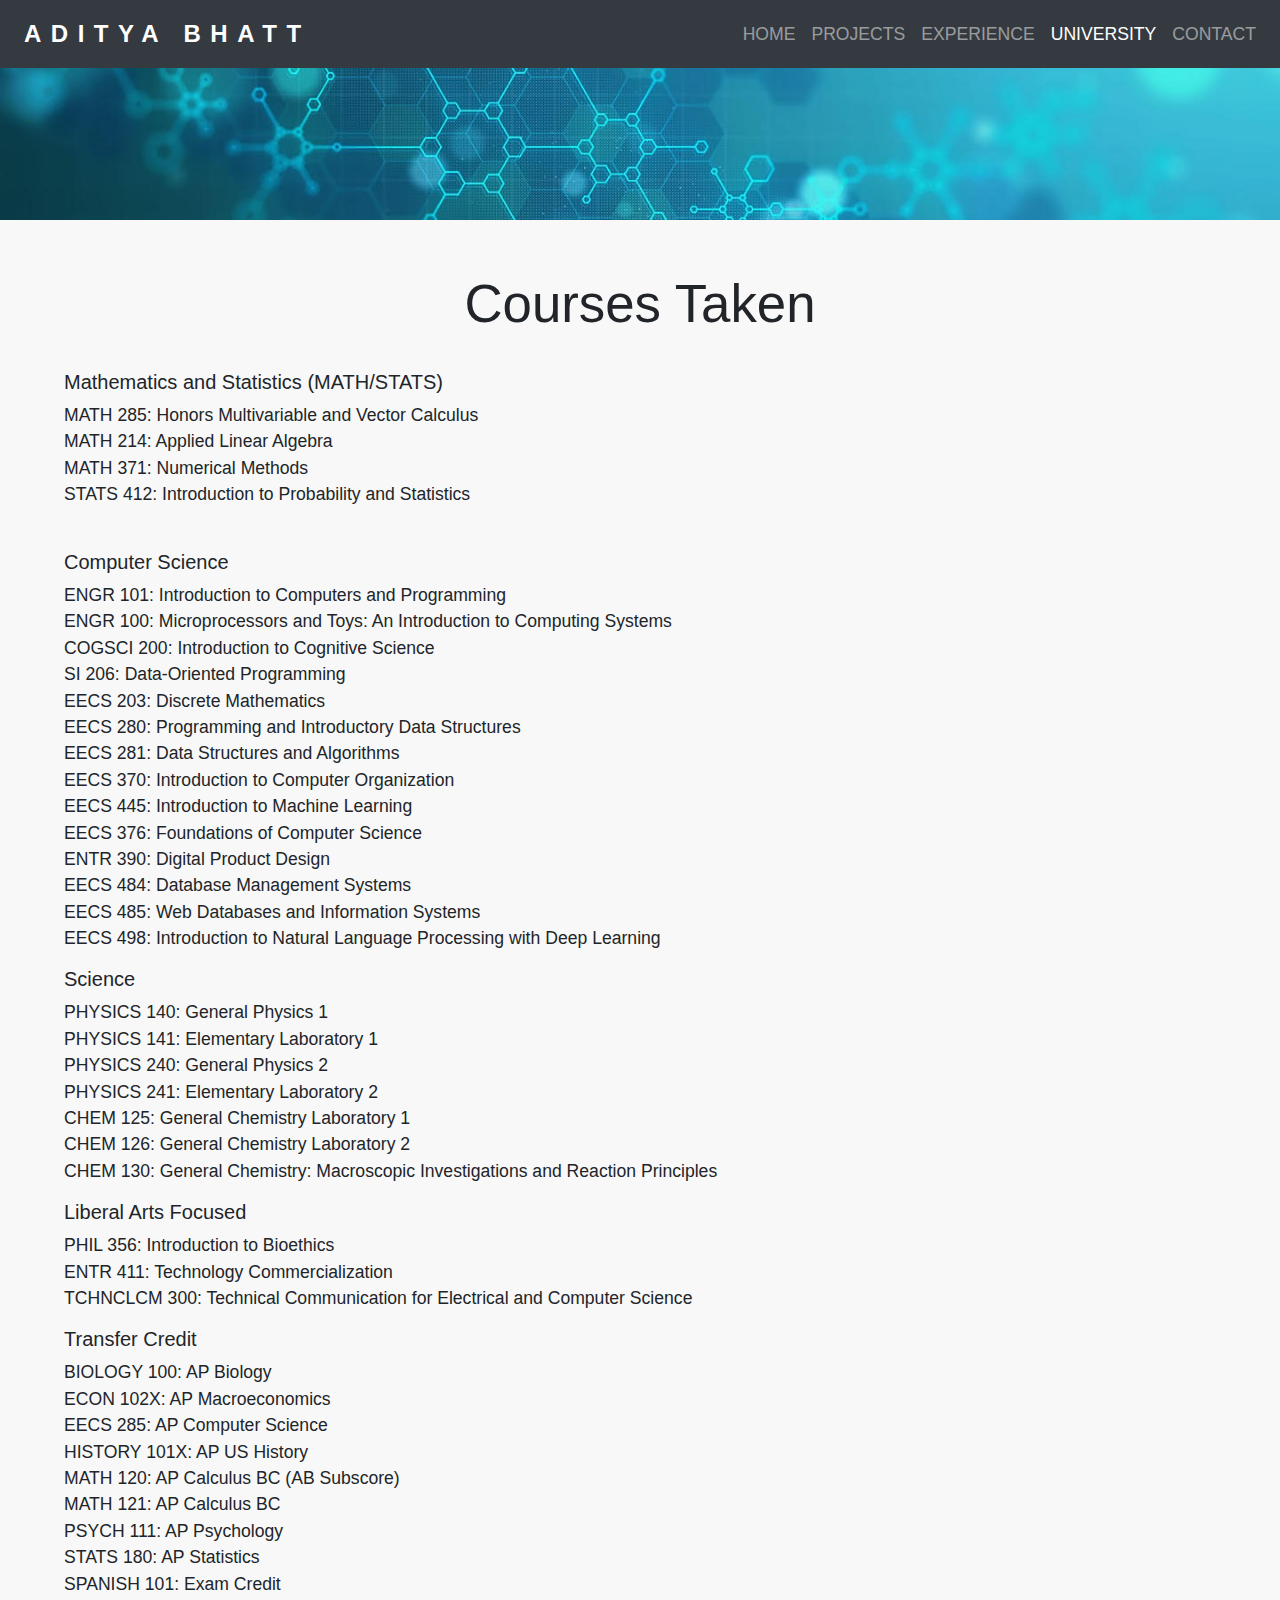
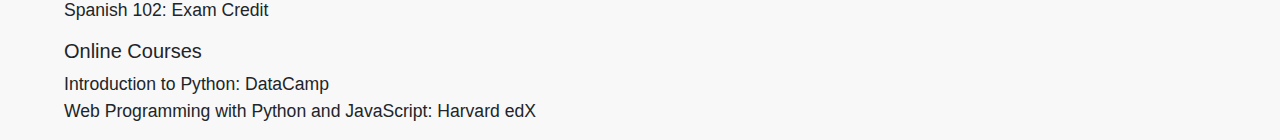
<file: University of Michigan/index.html>
<!DOCTYPE html>
<html>
    <head>
        <meta charset="utf-8">
        <meta name="viewport" content="width=device-width, initial-scale=1">
        <link rel="stylesheet" href="https://stackpath.bootstrapcdn.com/bootstrap/4.1.3/css/bootstrap.min.css">
        <link rel='stylesheet' href='/main.css'>
        <title>Aditya's Portfolio</title>
    </head>
    <body>
      <nav class="navbar navbar-expand-lg navbar-dark bg-dark fixed-top">
        <button class="navbar-toggler" type="button" data-toggle="collapse" data-target="#navbarMenu">
          <span class="navbar-toggler-icon"></span>
        </button>
        
        <div class="collapse navbar-collapse justify-content-left" id="navbarMenu">
          <ul class="nav navbar-nav">
            <li><a class="nav-link" style='color: rgb(255, 255, 255); font-weight: bold; font-size: x-large; letter-spacing: 0.75ex;' href="/">ADITYA BHATT</a></li>
          </ul>
        </div>

        <div class="collapse navbar-collapse justify-content-end" id="navbarMenu">
          <ul class="nav navbar-nav" style='word-spacing: 1ex;'>
            <li><a class="nav-link" href="/">HOME</a></li>
            <li><a class="nav-link" href="/Projects/">PROJECTS</a></li>
            <li><a class="nav-link" href="/Experience/">EXPERIENCE</a></li>
            <li><a class="nav-link active" href="/University of Michigan/">UNIVERSITY</a></li>
            <li><a class="nav-link" href="/Contact/">CONTACT</a></li>
          </ul>
        </div>
      </nav>
        
      <img src='analytics.jpg' width=100% alt='titel'>

          <br>
          <br>
          <br>
          <!-- <h1 class='title'>Courses Taken</h1> -->
          <h2 style="font-size: 300%;">Courses Taken</h2>


        <div class='college' style="margin-left: 5%; margin-right: 5%;">
          <!-- <p>
            After graduating High School at the Academy for Mathematics, Science, and Engineering, 
            I began studying Computer Science Engineering at the University of Michigan College of Engineering. 
          </p> -->

          <!-- <br>
          <h2 style="text-align: left; text-decoration: underline;">Table of Contents</h2>
          <ol>
            <li><a href="#section1">Courses Taken</a></li>
            <li><a href='#section2'>Why U of M?</a></li>
          </ol> -->

          <!-- <br id="section1" > -->
          <!-- <br> -->
          <!-- <h2 style="text-align: left;">Courses Taken:</h4> -->
          <br>
          <h5>Mathematics and Statistics (MATH/STATS)</h5>
          <p>
            MATH 285: Honors Multivariable and Vector Calculus <br>
            MATH 214: Applied Linear Algebra <br>
            MATH 371: Numerical Methods <br>
            STATS 412: Introduction to Probability and Statistics <br>
          </p>
          
          <br>

          <h5>Computer Science</h5>
          <p>
            ENGR 101: Introduction to Computers and Programming <br>
            ENGR 100: Microprocessors and Toys: An Introduction to Computing Systems <br>
            COGSCI 200: Introduction to Cognitive Science <br>
            SI 206: Data-Oriented Programming <br>
            EECS 203: Discrete Mathematics <br>
            EECS 280: Programming and Introductory Data Structures <br>
            EECS 281: Data Structures and Algorithms <br>
            EECS 370: Introduction to Computer Organization <br>
            EECS 445: Introduction to Machine Learning <br>
            EECS 376: Foundations of Computer Science <br>
            ENTR 390: Digital Product Design <br>
            EECS 484: Database Management Systems <br>
            EECS 485: Web Databases and Information Systems <br>
            EECS 498: Introduction to Natural Language Processing with Deep Learning <br>
          </p>

          <h5>Science</h5>
          <p>
            PHYSICS 140: General Physics 1 <br>
            PHYSICS 141: Elementary Laboratory 1 <br>
            PHYSICS 240: General Physics 2 <br>
            PHYSICS 241: Elementary Laboratory 2 <br>
            CHEM 125: General Chemistry Laboratory 1 <br>
            CHEM 126: General Chemistry Laboratory 2 <br>
            CHEM 130: General Chemistry: Macroscopic Investigations and Reaction Principles <br>
          </p>

          <h5>Liberal Arts Focused</h5>
          <p>
            PHIL 356: Introduction to Bioethics <br>
            ENTR 411: Technology Commercialization <br>
            TCHNCLCM 300: Technical Communication for Electrical and Computer Science <br>
          </p>

          <h5>Transfer Credit</h5>
          <p>
            BIOLOGY 100: AP Biology <br>
            ECON 102X: AP Macroeconomics <br>
            EECS 285: AP Computer Science <br>
            HISTORY 101X: AP US History <br>
            MATH 120: AP Calculus BC (AB Subscore) <br>
            MATH 121: AP Calculus BC <br>
            PSYCH 111: AP Psychology <br>
            STATS 180: AP Statistics <br>
            SPANISH 101: Exam Credit <br>
            Spanish 102: Exam Credit <br>
          </p>

          <h5>Online Courses</h5>
          <p>
            Introduction to Python: DataCamp <br>
            Web Programming with Python and JavaScript: Harvard edX <br>
          </p>
<!-- 
          <br id='section2'>
          <br>
          <h2 style="text-align: left;">Why U of M:</h4>
          <p>
            Making the choice of which college to attend depends on a variety of 
            factors: program strength, cost, geography, and more. I myself was not 
            sure as to what I wanted to do in the future. In fact, even today I don't 
            know what I will be doing 10 years from now. I chose to go to U of M 
            because of its highly ranked Computer Science Department but also a
            combination of location, traditional college experience, and future opportunity.
            <br><br>
            In terms of location, U of M is in the Midwest but still in the Eastern Time 
            Zone. Therefore, it is easy to communicate with my family as they live in 
            New Jersey. Additionally, I enjoy the cold breeze and an environment where sweaters
            and black jeans can be considered the norm. While many disagree, I enjoy the adventures
            that the cold wintery environment Michigan provides. 
            <br><br>
            Every school has some sort of specialty. Whether it be technology, medicine, business,
            or a party school, every University is known as some symbol. The Symbol that U of M 
            represents is well-rounded. The School is ranked 3rd by USNEWS as the best Public School
            in the country with top 10 ranked Engineering, Business, and Medicine Programs. Along with 
            academics, U of M has one of the best Division I Football and Basketball Programs making
            it a feeder school for top athletes and brilliant students. Bringing these two types of students
            creates a positive atmosphere where students are truly pushed to be the best versions of themselves
            academically but also the happiest versions of themselves.
            <br><br>
            I have never seen a school provide as many resources and events for Career Opportunities as
            U of M has. The school has hundreds of advisors who are ready to be contacted in person or 
            virtually to help plan courses, provide resume critique, or any type of guidance. The school
            sends many, many students to top companies such as Facebook, Amazon, Apple, Google, Microsoft, 
            Goldman Sachs, Morgan Stanley, JP Morgan, Tesla, and many more for full time opportunities,
            internships, and Co-ops. I am thankful that the schools connections makes it fairly easy to land
            interviews at virtually any company.
            <br><br>
            Because of these reasons, I have never doubted my decision to go to Michigan. While the life is 
            significantly different than the pace of living near New York City, it is a very valuable one
            filled with intelligent minds from all across the world.
          </p> -->
          <script src="https://code.jquery.com/jquery-3.4.1.slim.min.js" integrity="sha384-J6qa4849blE2+poT4WnyKhv5vZF5SrPo0iEjwBvKU7imGFAV0wwj1yYfoRSJoZ+n" crossorigin="anonymous"></script>
          <script src="https://cdn.jsdelivr.net/npm/popper.js@1.16.0/dist/umd/popper.min.js" integrity="sha384-Q6E9RHvbIyZFJoft+2mJbHaEWldlvI9IOYy5n3zV9zzTtmI3UksdQRVvoxMfooAo" crossorigin="anonymous"></script>
          <script src="https://stackpath.bootstrapcdn.com/bootstrap/4.4.1/js/bootstrap.min.js" integrity="sha384-wfSDF2E50Y2D1uUdj0O3uMBJnjuUD4Ih7YwaYd1iqfktj0Uod8GCExl3Og8ifwB6" crossorigin="anonymous"></script>
        </div>
    </body>
</html>
</file>
<file: main.css>
h2, h3{
    text-align: center;
}

p{
    font-weight: 200;
}

.title{
    font-size: 250%;
}


body{
    font-size: 110%;
    background-color: rgba(247, 247, 247, 0.849);
    vertical-align: middle;
}


h1{
    text-align: center;
}

.image{
    position: relative;
}

h3{ 
    position: absolute; /* To place the text on the image*/
    top: 50%; /* The exact location of the text from the top of the image*/
    width: 100%; 
    font-size: xx-large;
    font-family: "Palatino Linotype", "Book Antiqua";
    font-size: 5vw; 
    color: rgba(255, 255, 255, 0.918);
}
.experience{
    color: black;
    background-color: white;
}

table {
    border-collapse: separate;
    border-spacing: 0 75px;
  }
</file>
